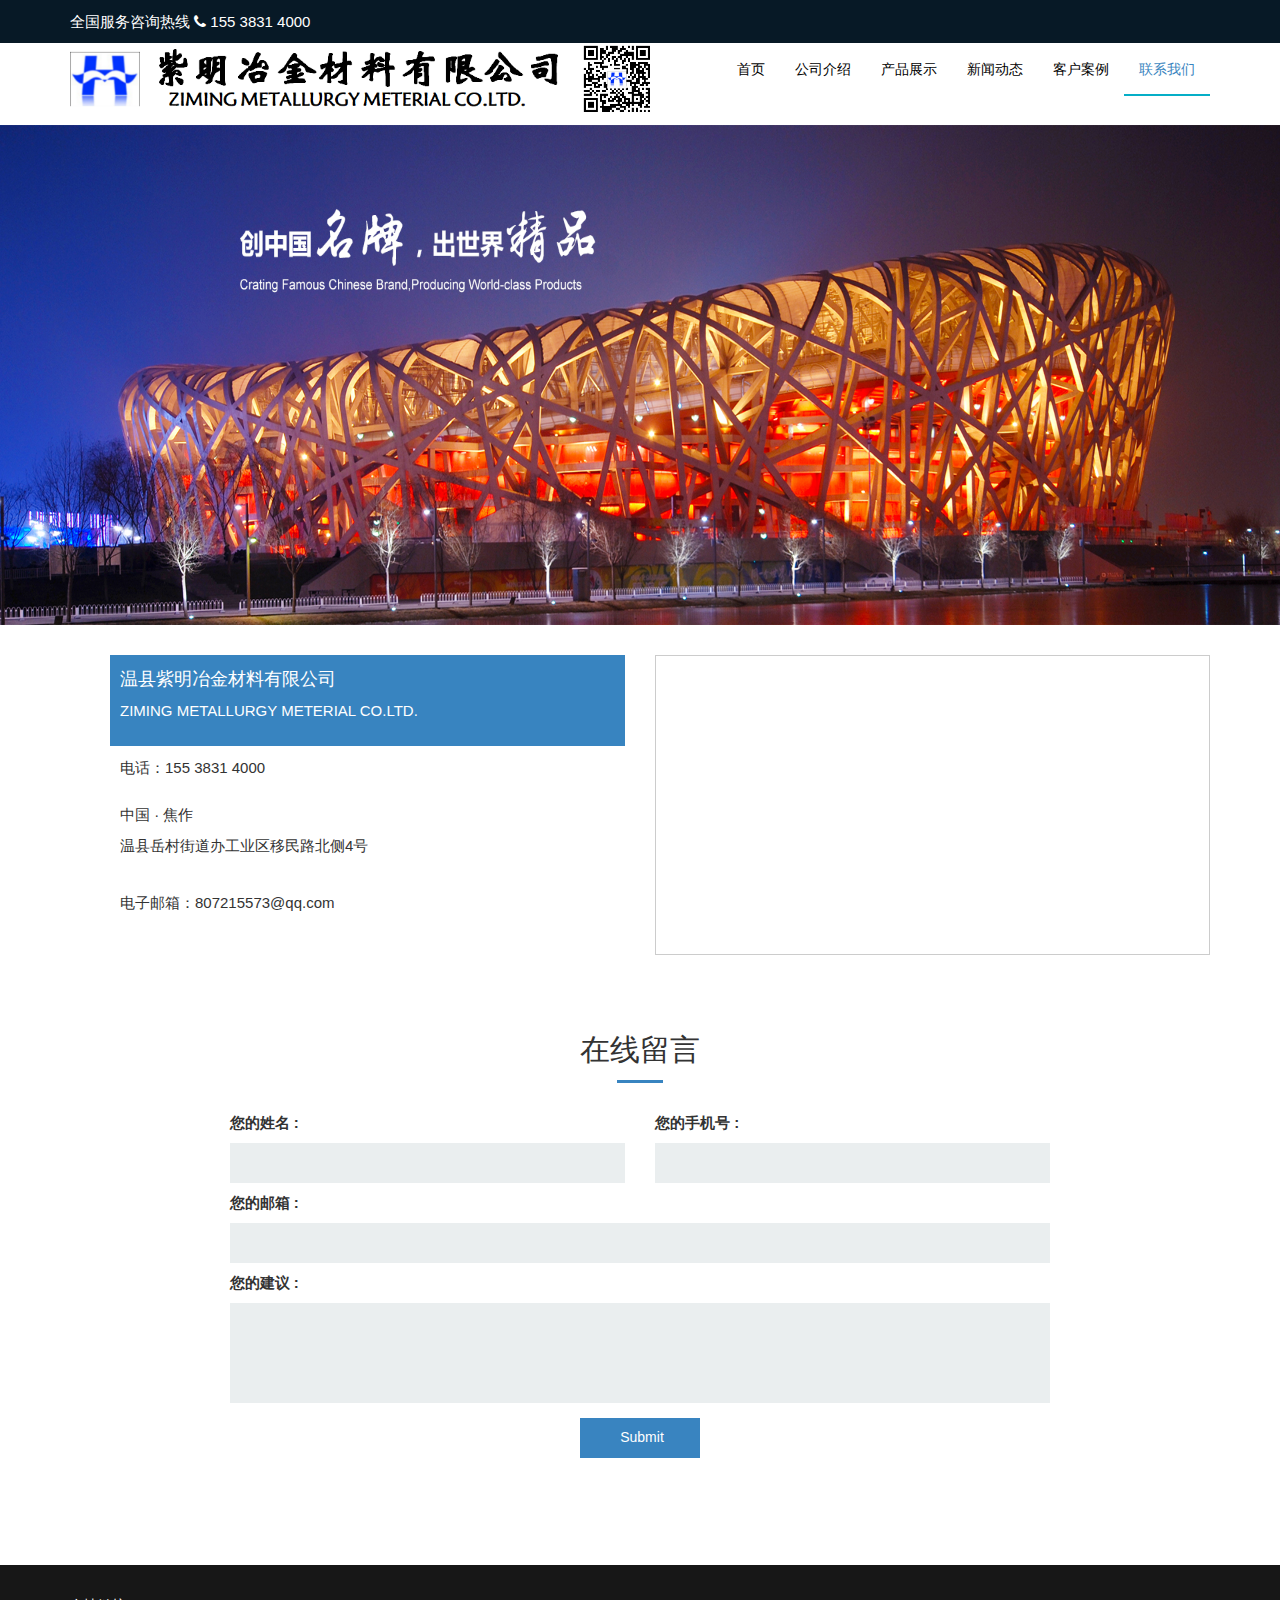
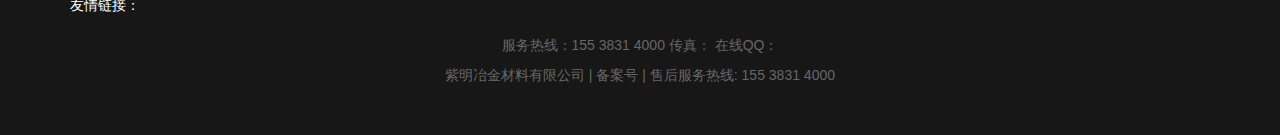
<file: about.html>
<!DOCTYPE html>
<html>
<head>
    <meta charset="UTF-8">
    <meta charset="utf-8">
    <title>紫明冶金-联系我们</title>
    <link rel="shortcut icon" href="img/home/zimingLogo.png" type="images/x-5b">
    <!--<title>Document</title> 关键字增加所搜性-->
    <meta name="description" content="紫明冶金材料有限公司生产:炼钢脱氧剂,AD粉,泡沫渣抑制剂,精炼渣,钢包改质剂,无缝钙线,化渣剂,铝渣球,铝钙球,复合脱氧剂等产品,咨询热线:18202740991">
    <!--移动端<meta name="keywords" content="">-->
    <meta name="keywords" content="炼钢脱氧剂,AD粉,铝灰球,泡沫渣抑制剂,精炼渣,钢包改质剂,无缝钙线,化渣剂,铝渣球,铝钙球,炼钢脱硫剂,无氟化渣剂,顶渣改质剂,缓释型脱氧剂,复合精炼渣,钢包精炼调渣剂,钙铝预熔渣,发泡助溶剂,金属铝粉,铝质脱氧剂,钢包渣改质剂,铝粒">
    <!--<meta name="keywords" content="">content="123"给网站关键字增加所搜性-->
    <meta name="viewport" content="width=device-width, initial-scale=1">
    <!--做移动端一定要加他.支持手机端的neta标签<meta name="viewport" content="width=device-width, initial-scale=1">-->
    <meta http-equiv="x-ua-compatible" content="ie=edge">
    <!--为了能更好的显示-->
    <!--这是为了让网站优先兼容最高版本的ie浏览器 -->
    <!-- CSS -->
    <!--bootstrap的css-->
    <link rel="stylesheet" href="plug/bootstrap-3.2.0-dist/css/bootstrap.min.css">
    <!--字体css-->
    <link rel="stylesheet" href="plug/Font-Awesome-4.7.0/css/font-awesome.min.css">
    <!--自己的css-->
    <link rel="stylesheet" href="css/main.css">
    <!--    百度地图-->
    <meta http-equiv="Content-Type" content="text/html; charset=gb2312"/>
    <meta name="keywords" content="百度地图,百度地图API，百度地图自定义工具，百度地图所见即所得工具"/>
    <meta name="description" content="百度地图API自定义地图，帮助用户在可视化操作下生成百度地图"/>
    <style type="text/css">
        html, body {
            margin: 0;
            padding: 0;
        }

        .iw_poi_title {
            color: #CC5522;
            font-size: 14px;
            font-weight: bold;
            overflow: hidden;
            padding-right: 13px;
            white-space: nowrap
        }

        .iw_poi_content {
            font: 12px arial, sans-serif;
            overflow: visible;
            padding-top: 4px;
            white-space: -moz-pre-wrap;
            word-wrap: break-word
        }
        .about li{
            padding-left: 10px;
        }
    </style>
    <script type="text/javascript" src="http://api.map.baidu.com/api?key=&v=1.1&services=true"></script>
</head>
<body>
<!--header头部-->
<header>
    <div class="header-top">
        <div class="container">
            <div class="row">
                <div class="col-md-6 col-xs-12 col-sm-6 ">
                    <p>全国服务咨询热线 <i class="fa fa-phone"> </i> 155 3831 4000</p>
                </div>
                <div class="col-md-6 col-xs-12 col-sm-6 text-right">
                </div>
            </div>
        </div>
    </div>
    <nav class="navbar" role="navigation">
        <div class="container">
            <!-- Brand and toggle get grouped for better mobile display -->
            <div class="navbar-header">
                <button type="button" class="navbar-toggle collapsed" data-toggle="collapse"
                        data-target="#bs-example-navbar-collapse-1">
                    <span class="sr-only">Toggle navigation</span>
                    <span class="icon-bar"></span>
                    <span class="icon-bar"></span>
                    <span class="icon-bar"></span>
                </button>
                <a class="logo" href="index.html">
                	<img class="logo" src="img/home/zimingLogo.png" alt="">
                    <img class="logo" src="img/home/logo.png" alt="">
                    <h1>紫明冶金</h1>
                </a>
                <a> <img class="logo" src="img/home/1578368708.png" alt=""></a>
            </div>

            <!-- Collect the nav links, forms, and other content for toggling -->
            <div class="collapse navbar-collapse" id="bs-example-navbar-collapse-1">
                <ul class="nav navbar-nav navbar-right">
                    <li><a href="index.html">首页</a></li>
                    <li><a href="profuile.html">公司介绍</a></li>
                    <li><a href="products.html">产品展示</a></li>
                    <li><a href="news.html">新闻动态</a></li>
                    <li><a href="join.html">客户案例</a></li>
                    <li><a class="active" href="about.html">联系我们</a></li>
                </ul>
            </div><!-- /.navbar-collapse -->
        </div><!-- /.container-fluid -->
    </nav>
</header>
<div class="fbwh banner_img">
    <img src="img/home/anli2.jpg" alt="">
</div>

<div class="container about">
    <div class="row">
        <div class="col-md-6">
            <ul>
                <li class="about_title">
                    <h4 style="text-align: left">温县紫明冶金材料有限公司</h4>
                    <p>ZIMING METALLURGY METERIAL CO.LTD.</p>
                </li>
                <li class="about_p">
                    <p>电话：155 3831 4000</p>
                </li>
                <li>
                    <p>中国 · 焦作</p>
                    <p>温县岳村街道办工业区移民路北侧4号</p>
                </li>
                <li class="about_p">
                    <p>电子邮箱：807215573@qq.com</p>
                </li>
            </ul>
        </div>
        <a href="" class="col-md-6">
            <div id="dituContent"></div>
        </a>
    </div>
</div>

<div class="about_form">
    <div class="container">
        <form action="">
            <h2>在线留言</h2>
            <div class="hrs"></div>
            <ul>
                <li class="row">
                    <div class="col-md-6 uname">
                        <span>您的姓名 : <b></b> </span>
                        <input type="text">
                    </div>
                    <div class="col-md-6 phone">
                        <span>您的手机号 : <b></b> </span>
                        <input type="text">
                    </div>
                </li>
                <li class="uemil">
                    <span>您的邮箱 : <b></b> </span>
                    <input type="text">
                </li>
                <li>
                    <span>您的建议 :</span>
                    <textarea  style="resize:none" rows="7" cols="30"></textarea>
                </li>
                <li>
                    <p><input class="about_form_submit" type="submit"></p>
                </li>
            </ul>
        </form>
    </div>
</div>
<footer>
    <!--footer-->
    <div class="footer-top link">
        <!--友情链接-->
        <div class="container">
            友情链接：
           <!-- <a href="http://www.jomoo.com.cn/">马克森英文网</a>
            <a href="http://www.jieju.cn/">智能家居</a>
            <a href="http://www.chinaweiyu.com/">中华橱柜网</a>
            <a href="http://www.wyw.cn/">中厨网</a>
            <a href="http://www.wyw.cn/">优信二手车</a>
            <a href="http://www.wyw.cn/">落阳地产</a>
            <a href="http://www.hegii.com/">汽车之家</a>
            <a href="https://shop68294732.taobao.com/?spm=a230r.7195193.1997079397.204.cYt8e7">马克森天猫商城</a>-->
        </div>
    </div>
    <!--备案号-->
    <div class="footer-button">
        <div class="container">
            <p>服务热线：155 3831 4000 传真： 在线QQ：</p>
            <p> 紫明冶金材料有限公司 | 备案号 | 售后服务热线: 155 3831 4000</p>
            <!--百度分享-->
            <!--<div class="bdsharebuttonbox">
                <a href="#" class="bds_more" data-cmd="more"></a>
                <a href="#" class="bds_qzone" data-cmd="qzone" title="分享到QQ空间"></a>
                <a href="#" class="bds_tsina" data-cmd="tsina" title="分享到新浪微博"></a><a
                    href="#" class="bds_tqq" data-cmd="tqq" title="分享到腾讯微博"></a>
                <a href="#" class="bds_renren" data-cmd="renren" title="分享到人人网"></a>
                <a href="#" class="bds_weixin" data-cmd="weixin" title="分享到微信"></a>
            </div>-->
        </div>
    </div>
</footer>
<!--回到顶部-->
<!--在线客服-->
<!--qq聊天代码部分begin-->
<!--<div class="izl-rmenu">
    <a class="consult" target="_blank">
        <div class="phone" style="display:none;">0592-1234567</div>
    </a>
    <a class="cart">
        <div class="pic"></div>
    </a>
    <a href="javascript:void(0)" class="btn_top" style="display: block;"></a>
</div>
<a target="_blank" href="http://wpa.qq.com/msgrd?v=3&uin=123456&site=qq&menu=yes" id="udesk-feedback-tab"
   class="udesk-feedback-tab-left" style="display: block; background-color: black;"></a>-->
<!--qq聊天代码部分end-->


<!-- jQuery文件。务必在bootstrap.min.js 之前引入 -->
<script src="js/jquery-1.11.1.js"></script>
<script src="js/jquery-1.8.3.min.js"></script>
<!-- 最新的 Bootstrap 核心 JavaScript 文件 -->
<script src="plug/bootstrap-3.2.0-dist/js/bootstrap.min.js"></script>
<!--自己写的js-->
<script src="js/main.min.js"></script>
<script type="text/javascript">
    //创建和初始化地图函数：
    function initMap() {
        createMap();//创建地图
        setMapEvent();//设置地图事件
        addMapControl();//向地图添加控件
    }

    //创建地图函数：
    function createMap() {
        var map = new BMap.Map("dituContent");//在百度地图容器中创建一个地图
        var point = new BMap.Point(113.05334, 34.88288);//定义一个中心点坐标
        map.centerAndZoom(point, 16);//设定地图的中心点和坐标并将地图显示在地图容器中
        window.map = map;//将map变量存储在全局
    }

    //地图事件设置函数：
    function setMapEvent() {
        map.enableDragging();//启用地图拖拽事件，默认启用(可不写)
        map.enableScrollWheelZoom();//启用地图滚轮放大缩小
        map.enableDoubleClickZoom();//启用鼠标双击放大，默认启用(可不写)
        map.enableKeyboard();//启用键盘上下左右键移动地图
    }

    //地图控件添加函数：
    function addMapControl() {
        //向地图中添加缩放控件
        var ctrl_nav = new BMap.NavigationControl({anchor: BMAP_ANCHOR_TOP_LEFT, type: BMAP_NAVIGATION_CONTROL_LARGE});
        map.addControl(ctrl_nav);
        //向地图中添加缩略图控件
        var ctrl_ove = new BMap.OverviewMapControl({anchor: BMAP_ANCHOR_BOTTOM_RIGHT, isOpen: 1});
        map.addControl(ctrl_ove);
        //向地图中添加比例尺控件
        var ctrl_sca = new BMap.ScaleControl({anchor: BMAP_ANCHOR_BOTTOM_LEFT});
        map.addControl(ctrl_sca);
    }
    initMap();//创建和初始化地图
</script>
<script>
    //   <!--验证用户名-->
    var uname=document.querySelector('.uname>input');
    var namePtxt=document.querySelector('.uname>span>b');
    uname.onfocus=function(){//获取焦点时
        namePtxt.innerHTML="请输入您的姓名";
        namePtxt.style.color='red';
    };
    //失去焦点 函数
    function unameBlur(){
        var reg=/^[\u4e00-\u9fa5]{2,18}$/;//\u4e00-\u9fa5 （汉字）  _(拼接)
        if(reg.test(uname.value)){
            namePtxt.innerHTML="对了";
            namePtxt.style.color='#6cbe1f';
            uname.style.border='solid 1px #6cbe1f';
            return  true;//验证通过返回 一个true  给最后点击提交时做准备  最后都返回true（通过）才通过
        }else{
            namePtxt.innerHTML="格式错误";
            namePtxt.style.color='red';
            return false;//验证不通过返回 一个false  给最后点击提交时做准备
        }
    }
    uname.onblur=function(){//失去焦点时执行函数 键盘松开
        unameBlur()
    };
    //    验证邮箱
    var uemil=document.querySelector('.uemil>input');
    var uemilPtxt=document.querySelector('.uemil>span>b');
    uemil.onfocus=function (){//获取焦点时
        uemilPtxt.innerHTML='请输入电子邮箱';
        uemilPtxt.style.color='red';
    };
    //    失去焦点 函数
    function uemilBlur(){
        var reg=/^[0-9a-zA-Z]+@[0-9a-zA-Z]{2,4}\.(com||cn)$/;
        if(reg.test(uemil.value)){
            uemilPtxt.innerHTML="可以";
            uemilPtxt.style.color='#6cbe1f';
            uemil.style.border='solid 1px #6cbe1f';
            return  true;//验证通过返回 一个true  给最后点击提交时做准备  最后都返回true（通过）才通过
        }else {
            uemilPtxt.innerHTML="请输入正确的电子邮箱格式";
            uemilPtxt.style.color='red';
            return false;//验证不通过返回 一个false  给最后点击提交时做准备
        }
    }
    uemil.onblur=function(){//失去焦点 时
        uemilBlur();//调用
    };

    //验证手机号
    var phone=document.querySelector('.phone>input');
    var phonePtxt=document.querySelector('.phone>span>b');
    phone.onfocus=function(){
        phonePtxt.innerHTML='请输入手机号码';
        phonePtxt.style.color='red';
    };
    function phoneBlur(){
        var reg=/^1[3578][0-9]{9}$/;
        if (reg.test(phone.value)){
            phonePtxt.innerHTML="可以";
            phonePtxt.style.color='#6cbe1f';
            phone.style.border='solid 1px #6cbe1f';
            return  true;//验证通过返回 一个true  给最后点击提交时做准备  最后都返回true（通过）才通过
        }else{
            phonePtxt.innerHTML="请输入正确的手机号码";
            phonePtxt.style.color='red';
            return false;//验证不通过返回 一个false  给最后点击提交时做准备
        }
    }
    phone.onblur=function(){
        phoneBlur();
    };

    var submit=document.querySelector('.about_form_submit');

    submit.onclick=function(){
        if(!unameBlur()||!phoneBlur()||!uemilBlur()){
            alert('请确认信息是否完好');
            return false;
        }else{
            alert('提交成功');
            location.href='index.html';
        }
    };


</script>
</body>
</html>
</file>
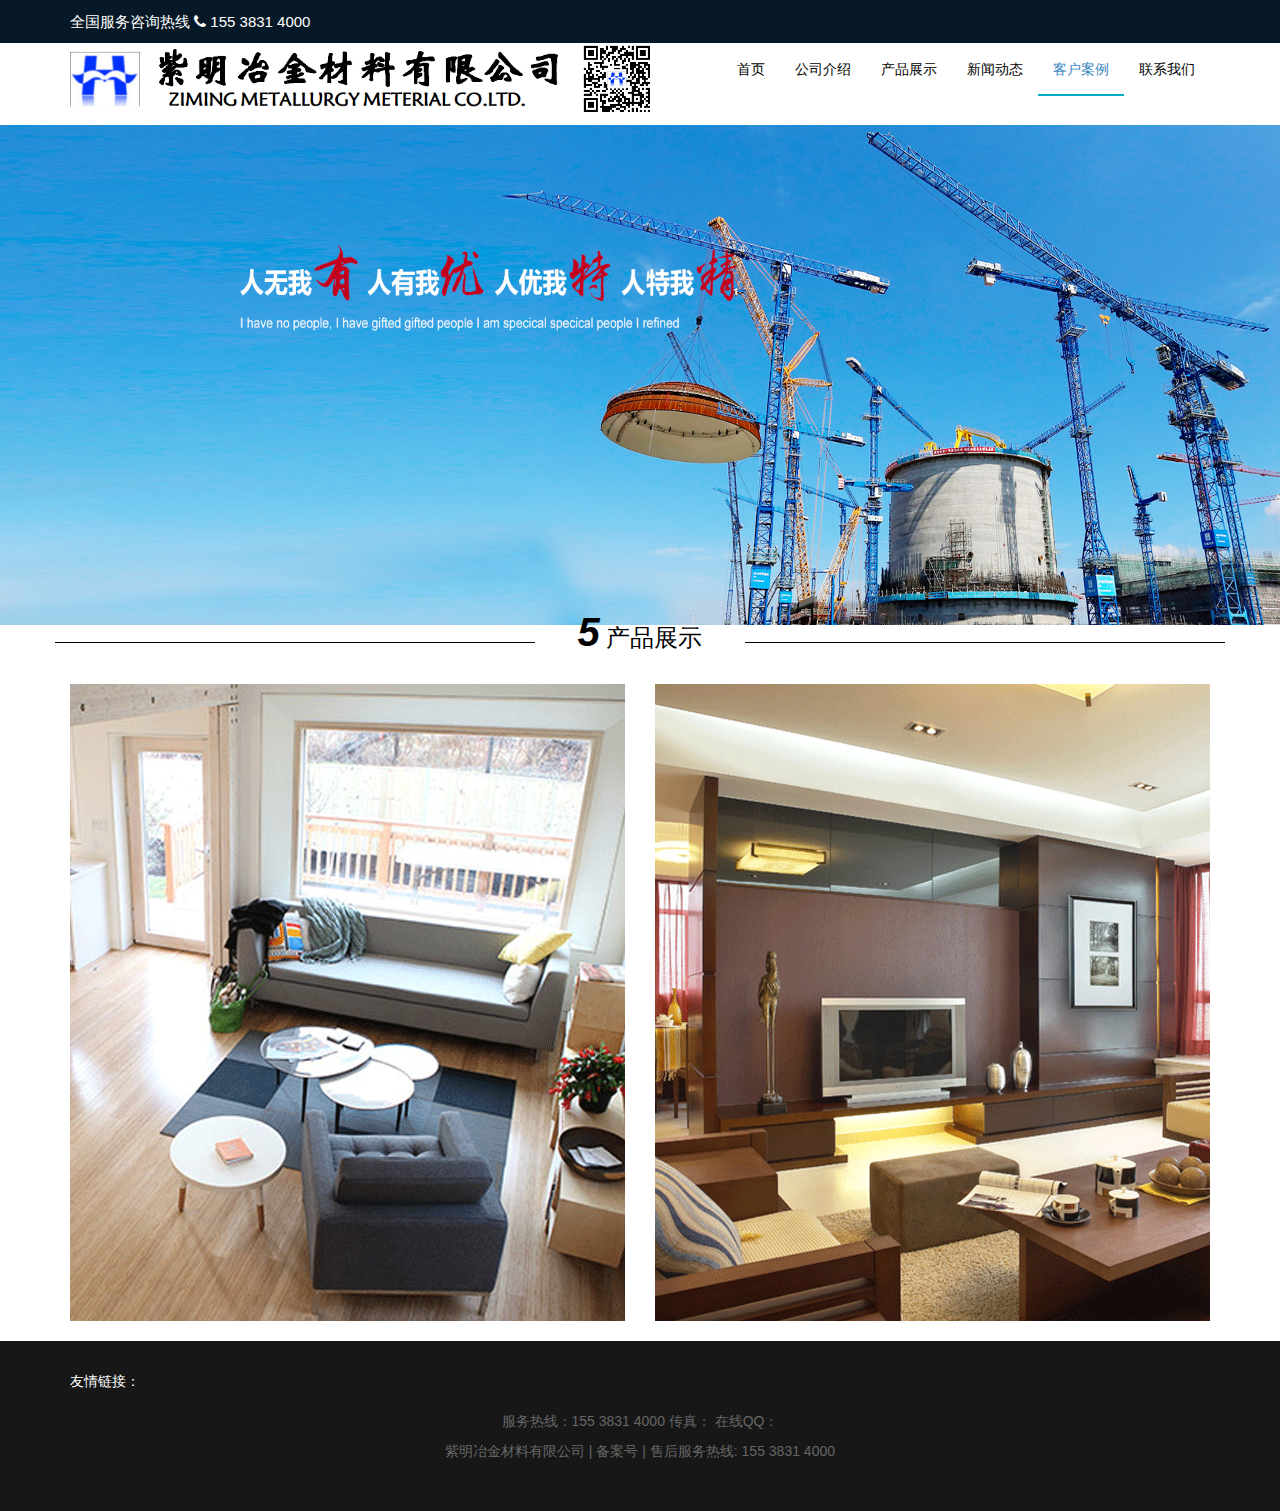
<file: join.html>
<!DOCTYPE html>
<html lang="en">
<head>
    <meta charset="utf-8">
    <title>紫明冶金-客户案例</title>
    <link rel="shortcut icon" href="img/home/zimingLogo.png" type="images/x-5b">
    <!--<title>Document</title> 关键字增加所搜性-->
    <meta name="description" content="紫明冶金材料有限公司生产:炼钢脱氧剂,AD粉,泡沫渣抑制剂,精炼渣,钢包改质剂,无缝钙线,化渣剂,铝渣球,铝钙球,复合脱氧剂等产品,咨询热线:18202740991">
    <!--移动端<meta name="keywords" content="">-->
    <meta name="keywords" content="炼钢脱氧剂,AD粉,铝灰球,泡沫渣抑制剂,精炼渣,钢包改质剂,无缝钙线,化渣剂,铝渣球,铝钙球,炼钢脱硫剂,无氟化渣剂,顶渣改质剂,缓释型脱氧剂,复合精炼渣,钢包精炼调渣剂,钙铝预熔渣,发泡助溶剂,金属铝粉,铝质脱氧剂,钢包渣改质剂,铝粒">
    <!--<meta name="keywords" content="">content="123"给网站关键字增加所搜性-->
    <meta name="viewport" content="width=device-width, initial-scale=1">
    <!--做移动端一定要加他.支持手机端的neta标签<meta name="viewport" content="width=device-width, initial-scale=1">-->
    <meta http-equiv="x-ua-compatible" content="ie=edge">
    <!--为了能更好的显示-->
    <!--这是为了让网站优先兼容最高版本的ie浏览器 -->
    <!-- CSS -->
    <!--bootstrap的css-->
    <link rel="stylesheet" href="plug/bootstrap-3.2.0-dist/css/bootstrap.min.css">
    <!--字体css-->
    <link rel="stylesheet" href="plug/Font-Awesome-4.7.0/css/font-awesome.min.css">
    <!--自己的css-->
    <link rel="stylesheet" href="css/main.css">
</head>
<body>
<!--header头部-->
<header>
    <div class="header-top">
        <div class="container">
            <div class="row">
                <div class="col-md-6 col-xs-12 col-sm-6 ">
                    <p>全国服务咨询热线 <i class="fa fa-phone"> </i> 155 3831 4000</p>
                </div>
                <div class="col-md-6 col-xs-12 col-sm-6 text-right">
                </div>
            </div>
        </div>
    </div>
    <nav class="navbar" role="navigation">
        <div class="container">
            <!-- Brand and toggle get grouped for better mobile display -->
            <div class="navbar-header">
                <button type="button" class="navbar-toggle collapsed" data-toggle="collapse"
                        data-target="#bs-example-navbar-collapse-1">
                    <span class="sr-only">Toggle navigation</span>
                    <span class="icon-bar"></span>
                    <span class="icon-bar"></span>
                    <span class="icon-bar"></span>
                </button>
                <a class="logo" href="index.html">
                	<img class="logo" src="img/home/zimingLogo.png" alt="">
                    <img class="logo" src="img/home/logo.png" alt="">
                    <h1>紫明冶金</h1>
                </a>
                <a> <img class="logo" src="img/home/1578368708.png" alt=""></a>
            </div>

            <!-- Collect the nav links, forms, and other content for toggling -->
            <div class="collapse navbar-collapse" id="bs-example-navbar-collapse-1">
                <ul class="nav navbar-nav navbar-right">
                    <li><a href="index.html">首页</a></li>
                    <li><a href="profuile.html">公司介绍</a></li>
                    <li><a href="products.html">产品展示</a></li>
                    <li><a href="news.html">新闻动态</a></li>
                    <li><a class="active" href="join.html">客户案例</a></li>
                    <li><a href="about.html">联系我们</a></li>
                </ul>
            </div><!-- /.navbar-collapse -->
        </div><!-- /.container-fluid -->
    </nav>
</header>
<div class="joinyemian">
    <div class="join-banner">
        <div class="banner_img">
            <img src="img/home/anli1.jpg" alt=""></div>
        <ul class="join_sul">
            <!--<li><a href="#shichang">市场<br>分析</a></li>
            <li><a href="#qiye">企业<br>介绍</a></li>
            <li><a href="#zhaoq">招商<br>优势</a></li>
            <li><a href="#jiamen">加盟<br>条件</a></li>
            <li><a href="#chanqin">产品<br>展示</a></li>
            <li><a href="#jiaru">加入<br>我们</a></li>-->

        </ul>
    </div>
    <div class="container">
        <div class="row">
        </div>

        <div class="row">
        </div>

        <div class="row">
        </div>

        <div class="row" style="margin-bottom: 20px;">

            <a href="" name="chanqin"></a>
            <h3><i>5</i> 产品展示</h3>
            <div class="col-md-6">
                <img src="img/join/main-5lr_27.gif" alt="">
            </div>
            <div class="col-md-6">
                <img src="img/join/main-5rig_29.gif" alt="">
            </div>
        </div>
        <!--<div class="row" style="display:none;">
            <a href="" name="jiaru"></a>
            <h3><i>6</i>加入我们 </h3>
            <div class="col-md-12">
                <form action="#" method="post">
                    <fieldset>
                        <P>
                            <label>姓名：</label>
                            <input class="input-txt1" type="text" id="name" onkeyup="checkName()"/>
                            <span class="nameSpan">
                                请填写你的真实姓名
                                <strong style="color: #990001;">(必填)</strong>
                            </span>
                        </P>
                        <P><label>手机号：</label><input class="input-txt1" type="text" id="phoneNum"
                                                     onkeyup="checksj()"/><span
                                class="nameSpan">请填写常用的手机号，方便我们第一时间与你取得联系<strong style="color: #990001;">(必填)
                        </strong></span></P>
                        <P><label>邮箱：</label><input class="input-txt1" type="text" id="email" onkeyup="checkem()"/><span
                                class="nameSpan">填写你的电子邮箱地址</span>
                        </P>
                        <P><label>地址：</label><input class="input-txt1" type="password" id="pwd1"
                                                    onblur="checkPwd()"/><span
                                class="nameSpan"></span></P>
                        <P class="join-jine"><label>投资金额：</label><input class="join-jine-inp10" type="radio"
                                                                        name="sex"/>5-10万<input type="radio"
                                                                                                name="sex"/>10-30万<input
                                type="radio" name="sex"/>30-50万<input type="radio" name="sex"/>50万以上</P>
                        <P><label>留言内容：</label>
                            <input type="text" class="join-inp-txt">
                        </P>
                        <p class="text-center"><a href=""> 提交申请</a></p>
                    </fieldset>
                </form>
            </div>
        </div>-->
    </div>
<!--
    <a href="" name="jiaru"></a>
    <h3><i>6</i>加入我们 </h3>
        <div class="about_form">
            <div class="container">
                <form action="">
                    <h2 style="font-size:20px;">我要加盟</h2>
                    <div class="hrs"></div>
                    <ul>
                        <li class="row">
                            <div class="col-md-6 uname">
                                <span>您的姓名 : <b></b> </span>
                                <input type="text">
                            </div>
                            <div class="col-md-6 phone">
                                <span>您的手机号 : <b></b> </span>
                                <input type="text">
                            </div>
                        </li>
                        <li class="uemil">
                            <span>您的邮箱 : <b></b> </span>
                            <input type="text">
                        </li>
                        <li>
                            <span>您的条件 :</span>
                            <textarea  style="resize:none" rows="7" cols="30"></textarea>
                        </li>
                        <li>
                            <p><input class="about_form_submit" type="submit"></p>
                        </li>
                    </ul>
                </form>
            </div>
        </div>-->

</div>

<footer style="margin-top: 0;">
    <!--footer-->
    <div class="footer-top link">
        <!--友情链接-->
        <div class="container">
            友情链接：
           <!-- <a href="http://www.jomoo.com.cn/">马克森英文网</a>
            <a href="http://www.jieju.cn/">智能家居</a>
            <a href="http://www.chinaweiyu.com/">中华橱柜网</a>
            <a href="http://www.wyw.cn/">中厨网</a>
            <a href="http://www.wyw.cn/">优信二手车</a>
            <a href="http://www.wyw.cn/">落阳地产</a>
            <a href="http://www.hegii.com/">汽车之家</a>
            <a href="https://shop68294732.taobao.com/?spm=a230r.7195193.1997079397.204.cYt8e7">马克森天猫商城</a>-->
        </div>
    </div>
    <!--备案号-->
    <div class="footer-button">
        <div class="container">
            <p>服务热线：155 3831 4000 传真： 在线QQ：</p>
            <p> 紫明冶金材料有限公司 | 备案号 | 售后服务热线: 155 3831 4000</p>
            <!--百度分享-->
            <!--<div class="bdsharebuttonbox">
                <a href="#" class="bds_more" data-cmd="more"></a>
                <a href="#" class="bds_qzone" data-cmd="qzone" title="分享到QQ空间"></a>
                <a href="#" class="bds_tsina" data-cmd="tsina" title="分享到新浪微博"></a><a
                    href="#" class="bds_tqq" data-cmd="tqq" title="分享到腾讯微博"></a>
                <a href="#" class="bds_renren" data-cmd="renren" title="分享到人人网"></a>
                <a href="#" class="bds_weixin" data-cmd="weixin" title="分享到微信"></a>
            </div>-->
        </div>
    </div>
</footer>
<!--回到顶部-->
<!--在线客服-->
<!--qq聊天代码部分begin-->
<!--<div class="izl-rmenu">
    <a class="consult" target="_blank">
        <div class="phone" style="display:none;">0592-1234567</div>
    </a>
    <a class="cart">
        <div class="pic"></div>
    </a>
    <a href="javascript:void(0)" class="btn_top" style="display: block;"></a>
</div>
<a target="_blank" href="http://wpa.qq.com/msgrd?v=3&uin=123456&site=qq&menu=yes" id="udesk-feedback-tab"
   class="udesk-feedback-tab-left" style="display: block; background-color: black;"></a>-->
<!--qq聊天代码部分end-->


<!-- jQuery文件。务必在bootstrap.min.js 之前引入 -->
<script src="js/jquery-1.11.1.js"></script>
<script src="js/jquery-1.8.3.min.js"></script>
<!-- 最新的 Bootstrap 核心 JavaScript 文件 -->
<script src="plug/bootstrap-3.2.0-dist/js/bootstrap.min.js"></script>
<!--自己写的js-->
<script src="js/main.min.js"></script>
<script>
    //   <!--验证用户名-->
    var uname=document.querySelector('.uname>input');
    var namePtxt=document.querySelector('.uname>span>b');
    uname.onfocus=function(){//获取焦点时
        namePtxt.innerHTML="请输入您的姓名";
        namePtxt.style.color='red';
    };
    //失去焦点 函数
    function unameBlur(){
        var reg=/^[\u4e00-\u9fa5]{2,18}$/;//\u4e00-\u9fa5 （汉字）  _(拼接)
        if(reg.test(uname.value)){
            namePtxt.innerHTML="对了";
            namePtxt.style.color='#6cbe1f';
            uname.style.border='solid 1px #6cbe1f';
            return  true;//验证通过返回 一个true  给最后点击提交时做准备  最后都返回true（通过）才通过
        }else{
            namePtxt.innerHTML="格式错误";
            namePtxt.style.color='red';
            return false;//验证不通过返回 一个false  给最后点击提交时做准备
        }
    }
    uname.onblur=function(){//失去焦点时执行函数 键盘松开
        unameBlur()
    };
    //    验证邮箱
    var uemil=document.querySelector('.uemil>input');
    var uemilPtxt=document.querySelector('.uemil>span>b');
    uemil.onfocus=function (){//获取焦点时
        uemilPtxt.innerHTML='请输入电子邮箱';
        uemilPtxt.style.color='red';
    };
    //    失去焦点 函数
    function uemilBlur(){
        var reg=/^[0-9a-zA-Z]+@[0-9a-zA-Z]{2,4}\.(com||cn)$/;
        if(reg.test(uemil.value)){
            uemilPtxt.innerHTML="可以";
            uemilPtxt.style.color='#6cbe1f';
            uemil.style.border='solid 1px #6cbe1f';
            return  true;//验证通过返回 一个true  给最后点击提交时做准备  最后都返回true（通过）才通过
        }else {
            uemilPtxt.innerHTML="请输入正确的电子邮箱格式";
            uemilPtxt.style.color='red';
            return false;//验证不通过返回 一个false  给最后点击提交时做准备
        }
    }
    uemil.onblur=function(){//失去焦点 时
        uemilBlur();//调用
    };

    //验证手机号
    var phone=document.querySelector('.phone>input');
    var phonePtxt=document.querySelector('.phone>span>b');
    phone.onfocus=function(){
        phonePtxt.innerHTML='请输入手机号码';
        phonePtxt.style.color='red';
    };
    function phoneBlur(){
        var reg=/^1[3578][0-9]{9}$/;
        if (reg.test(phone.value)){
            phonePtxt.innerHTML="可以";
            phonePtxt.style.color='#6cbe1f';
            phone.style.border='solid 1px #6cbe1f';
            return  true;//验证通过返回 一个true  给最后点击提交时做准备  最后都返回true（通过）才通过
        }else{
            phonePtxt.innerHTML="请输入正确的手机号码";
            phonePtxt.style.color='red';
            return false;//验证不通过返回 一个false  给最后点击提交时做准备
        }
    }
    phone.onblur=function(){
        phoneBlur();
    };

    var submit=document.querySelector('.about_form_submit');

    submit.onclick=function(){
        if(!unameBlur()||!phoneBlur()||!uemilBlur()){
            alert('请确认信息是否完好');
            return false;
        }else{
            alert('提交成功');
            location.href='index.html';
        }
    };


</script>
</body>
</html>
</file>
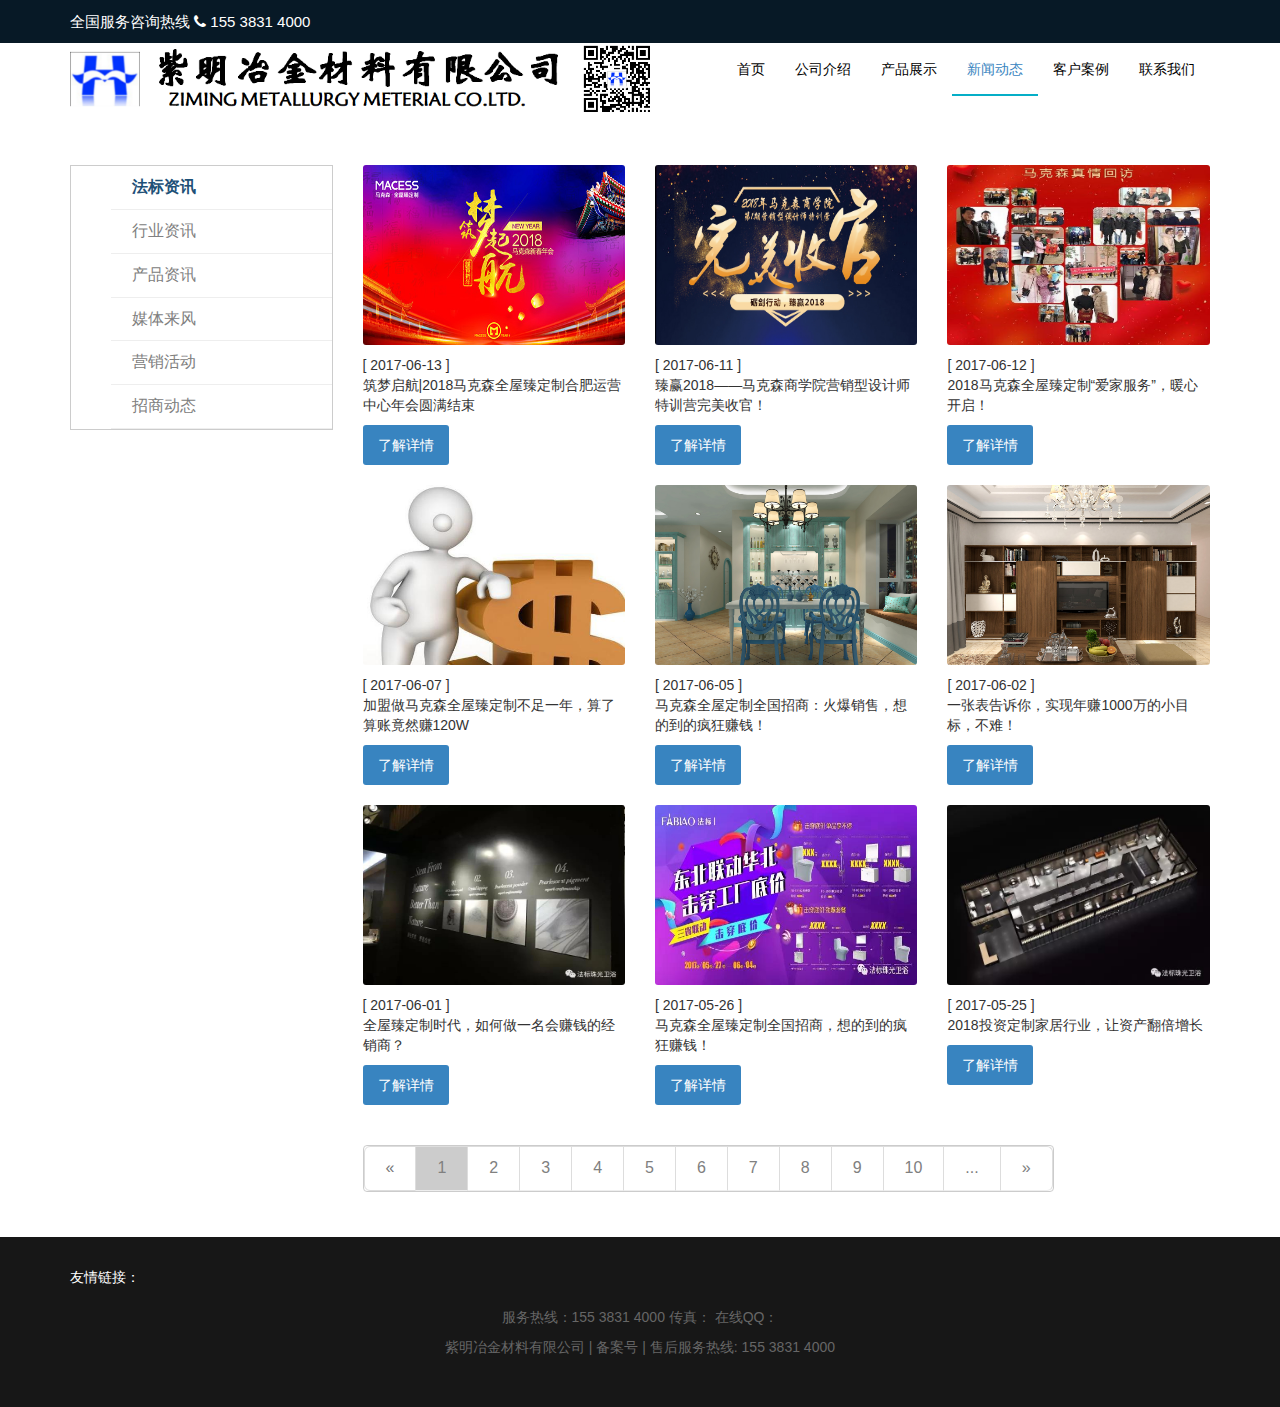
<file: news.html>
<!DOCTYPE html>
<html>
<head>
    <meta charset="UTF-8">
    <meta charset="utf-8">
     <title>紫明冶金-新闻资讯</title>
    <link rel="shortcut icon" href="img/home/zimingLogo.png" type="images/x-5b">
    <!--<title>Document</title> 关键字增加所搜性-->
    <meta name="description" content="紫明冶金材料有限公司生产:炼钢脱氧剂,AD粉,泡沫渣抑制剂,精炼渣,钢包改质剂,无缝钙线,化渣剂,铝渣球,铝钙球,复合脱氧剂等产品,咨询热线:18202740991">
    <!--移动端<meta name="keywords" content="">-->
    <meta name="keywords" content="炼钢脱氧剂,AD粉,铝灰球,泡沫渣抑制剂,精炼渣,钢包改质剂,无缝钙线,化渣剂,铝渣球,铝钙球,炼钢脱硫剂,无氟化渣剂,顶渣改质剂,缓释型脱氧剂,复合精炼渣,钢包精炼调渣剂,钙铝预熔渣,发泡助溶剂,金属铝粉,铝质脱氧剂,钢包渣改质剂,铝粒">
    <!--<meta name="keywords" content="">content="123"给网站关键字增加所搜性-->
    <meta name="viewport" content="width=device-width, initial-scale=1">
    <!--做移动端一定要加他.支持手机端的neta标签<meta name="viewport" content="width=device-width, initial-scale=1">-->
    <meta http-equiv="x-ua-compatible" content="ie=edge">
    <!--为了能更好的显示-->
    <!--这是为了让网站优先兼容最高版本的ie浏览器 -->
    <!-- CSS -->
    <!--bootstrap的css-->
    <link rel="stylesheet" href="plug/bootstrap-3.2.0-dist/css/bootstrap.min.css">
    <!--字体css-->
    <link rel="stylesheet" href="plug/Font-Awesome-4.7.0/css/font-awesome.min.css">
    <!--自己的css-->
    <link rel="stylesheet" href="css/main.css">
</head>
<body>
<!--header头部-->
<header>
    <div class="header-top">
       <div class="container">
            <div class="row">
                <div class="col-md-6 col-xs-12 col-sm-6 ">
                    <p>全国服务咨询热线 <i class="fa fa-phone"> </i> 155 3831 4000</p>
                </div>
                <div class="col-md-6 col-xs-12 col-sm-6 text-right">
                </div>
            </div>
        </div>
    </div>
    <nav class="navbar" role="navigation">
        <div class="container">
            <!-- Brand and toggle get grouped for better mobile display -->
            <div class="navbar-header">
                <button type="button" class="navbar-toggle collapsed" data-toggle="collapse"
                        data-target="#bs-example-navbar-collapse-1">
                    <span class="sr-only">Toggle navigation</span>
                    <span class="icon-bar"></span>
                    <span class="icon-bar"></span>
                    <span class="icon-bar"></span>
                </button>
                <a class="logo" href="index.html">
                	<img class="logo" src="img/home/zimingLogo.png" alt="">
                    <img class="logo" src="img/home/logo.png" alt="">
                    <h1>紫明冶金</h1>
                </a>
                <a> <img class="logo" src="img/home/1578368708.png" alt=""></a>
            </div>
            <!-- Collect the nav links, forms, and other content for toggling -->
            <div class="collapse navbar-collapse" id="bs-example-navbar-collapse-1">
                 <ul class="nav navbar-nav navbar-right">
                    <li><a href="index.html">首页</a></li>
                    <li><a href="profuile.html">公司介绍</a></li>
                    <li><a href="products.html">产品展示</a></li>
                    <li><a class="active" href="news.html">新闻动态</a></li>
                    <li><a href="join.html">客户案例</a></li>
                    <li><a href="about.html">联系我们</a></li>
                </ul>
            </div><!-- /.navbar-collapse -->
        </div><!-- /.container-fluid -->
    </nav>
</header>
<div class="newsye">
    <div class="container">
        <div class="row">
            <div class="col-md-3">
                <ul>
                    <li><a href="" style="color: #1e5077;font-weight: bold;">法标资讯</a></li>
                    <li><a href="news_2.html">行业资讯</a></li>
                    <li><a href="">产品资讯</a></li>
                    <li><a href="">媒体来风</a></li>
                    <li><a href="">营销活动</a></li>
                    <li><a href="">招商动态</a></li>

                </ul>
            </div>
            <div class="col-md-9 news-col9">
                <div class="row">
                    <div class="col-md-4 col-sm-6">
                        <a href="">
                            <img src="img/news/news-1.jpg" alt="">
                        </a>
                        <span>[ 2017-06-13 ]</span>
                        <p>筑梦启航|2018马克森全屋臻定制合肥运营中心年会圆满结束</p>
                        <p><a href="">了解详情</a></p>
                    </div>
                    <div class="col-md-4 col-sm-6">
                        <a href="">
                            <img src="img/news/news-2.jpg" alt="">
                        </a>
                        <span>[ 2017-06-11 ]</span>
                        <p>臻赢2018——马克森商学院营销型设计师特训营完美收官！</p>
                        <p><a href="">了解详情</a></p>
                    </div>
                    <div class="col-md-4 col-sm-6">
                        <a href="">
                            <img src="img/news/news-3.jpg" alt="">
                        </a>
                        <span>[ 2017-06-12 ]</span>
                        <p>2018马克森全屋臻定制“爱家服务”，暖心开启！</p>
                        <p><a href="">了解详情</a></p>
                    </div>
                    <div class="col-md-4 col-sm-6">
                        <a href="">
                            <img src="img/news/news-4.jpg" alt="">
                        </a>
                        <span>[ 2017-06-07 ]</span>
                        <p>加盟做马克森全屋臻定制不足一年，算了算账竟然赚120W</p>
                        <p><a href="">了解详情</a></p>
                    </div>
                    <div class="col-md-4 col-sm-6">
                        <a href="">
                            <img src="img/news/news-5.jpg" alt="">
                        </a>
                        <span>[ 2017-06-05 ]</span>
                        <p>马克森全屋定制全国招商：火爆销售，想的到的疯狂赚钱！</p>
                        <p><a href="">了解详情</a></p>
                    </div>
                    <div class="col-md-4 col-sm-6">
                        <a href="">
                            <img src="img/news/news-6.jpg" alt="">
                        </a>
                        <span>[ 2017-06-02 ]</span>
                        <p>一张表告诉你，实现年赚1000万的小目标，不难！</p>
                        <p><a href="">了解详情</a></p>
                    </div>
                    <div class="col-md-4 col-sm-6">
                        <a href="">
                            <img src="img/news/news-7.jpg" alt="">
                        </a>
                        <span>[ 2017-06-01 ]</span>
                        <p>全屋臻定制时代，如何做一名会赚钱的经销商？</p>
                        <p><a href="">了解详情</a></p>
                    </div>
                    <div class="col-md-4 col-sm-6">
                        <a href="">
                            <img src="img/news/news-8.jpg" alt="">
                        </a>
                        <span>[ 2017-05-26 ]</span>
                        <p>马克森全屋臻定制全国招商，想的到的疯狂赚钱！</p>
                        <p><a href="">了解详情</a></p>
                    </div>
                    <div class="col-md-4 col-sm-6">
                        <a href="">
                            <img src="img/news/news-9.jpg" alt="">
                        </a>
                        <span>[ 2017-05-25 ]</span>
                        <p>2018投资定制家居行业，让资产翻倍增长</p>
                        <p><a href="">了解详情</a></p>
                    </div>

                </div>
                <nav aria-label="Page navigation">
                    <ul class="pagination pagination-lg">
                        <li  class="disabled">
                            <a href="#" aria-label="Previous">
                                <span aria-hidden="true">&laquo;</span>
                            </a>
                        </li>
                        <li><a href="news.html" style="background:#ccc;">1</a></li>
                        <li><a href="">2</a></li>
                        <li><a href="#">3</a></li>
                        <li><a href="#">4</a></li>
                        <li><a href="#">5</a></li>
                        <li><a href="#">6</a></li>
                        <li class="dinone"><a href="#">7</a></li>
                        <li class="dinone"><a href="#">8</a></li>
                        <li class="dinone"><a href="#">9</a></li>
                        <li class="dinone"><a href="#">10</a></li>
                        <li><a href="#">...</a></li>
                        <li>
                            <a href="#" aria-label="Next">
                                <span aria-hidden="true">&raquo;</span>
                            </a>
                        </li>
                    </ul>
                </nav>
            </div>
        </div>

    </div>
</div>



<footer>
    <!--footer-->
    <div class="footer-top link">
        <!--友情链接-->
        <div class="container">
            友情链接：
           <!-- <a href="http://www.jomoo.com.cn/">马克森英文网</a>
            <a href="http://www.jieju.cn/">智能家居</a>
            <a href="http://www.chinaweiyu.com/">中华橱柜网</a>
            <a href="http://www.wyw.cn/">中厨网</a>
            <a href="http://www.wyw.cn/">优信二手车</a>
            <a href="http://www.wyw.cn/">落阳地产</a>
            <a href="http://www.hegii.com/">汽车之家</a>
            <a href="https://shop68294732.taobao.com/?spm=a230r.7195193.1997079397.204.cYt8e7">马克森天猫商城</a>-->
        </div>
    </div>
    <!--备案号-->
    <div class="footer-button">
        <div class="container">
            <p>服务热线：155 3831 4000 传真： 在线QQ：</p>
            <p> 紫明冶金材料有限公司 | 备案号 | 售后服务热线: 155 3831 4000</p>
            <!--百度分享-->
            <!--<div class="bdsharebuttonbox">
                <a href="#" class="bds_more" data-cmd="more"></a>
                <a href="#" class="bds_qzone" data-cmd="qzone" title="分享到QQ空间"></a>
                <a href="#" class="bds_tsina" data-cmd="tsina" title="分享到新浪微博"></a><a
                    href="#" class="bds_tqq" data-cmd="tqq" title="分享到腾讯微博"></a>
                <a href="#" class="bds_renren" data-cmd="renren" title="分享到人人网"></a>
                <a href="#" class="bds_weixin" data-cmd="weixin" title="分享到微信"></a>
            </div>-->
        </div>
    </div>
</footer>
<!--回到顶部-->
<!--在线客服-->
<!--qq聊天代码部分begin-->
<!--<div class="izl-rmenu">
    <a class="consult" target="_blank"><div class="phone" style="display:none;">0592-1234567</div></a>
    <a class="cart"><div class="pic"></div></a>
    <a href="javascript:void(0)" class="btn_top" style="display: block;"></a>
</div>
<a target="_blank"  href="http://wpa.qq.com/msgrd?v=3&uin=123456&site=qq&menu=yes" id="udesk-feedback-tab" class="udesk-feedback-tab-left" style="display: block; background-color: black;"></a>
--><!--qq聊天代码部分end-->


<!-- jQuery文件。务必在bootstrap.min.js 之前引入 -->
<script src="js/jquery-1.11.1.js"></script>
<script src="js/jquery-1.8.3.min.js"></script>
<!-- 最新的 Bootstrap 核心 JavaScript 文件 -->
<script src="plug/bootstrap-3.2.0-dist/js/bootstrap.min.js"></script>
<!--自己写的js-->
<script src="js/main.min.js"></script>
</body>


</html>
</file>
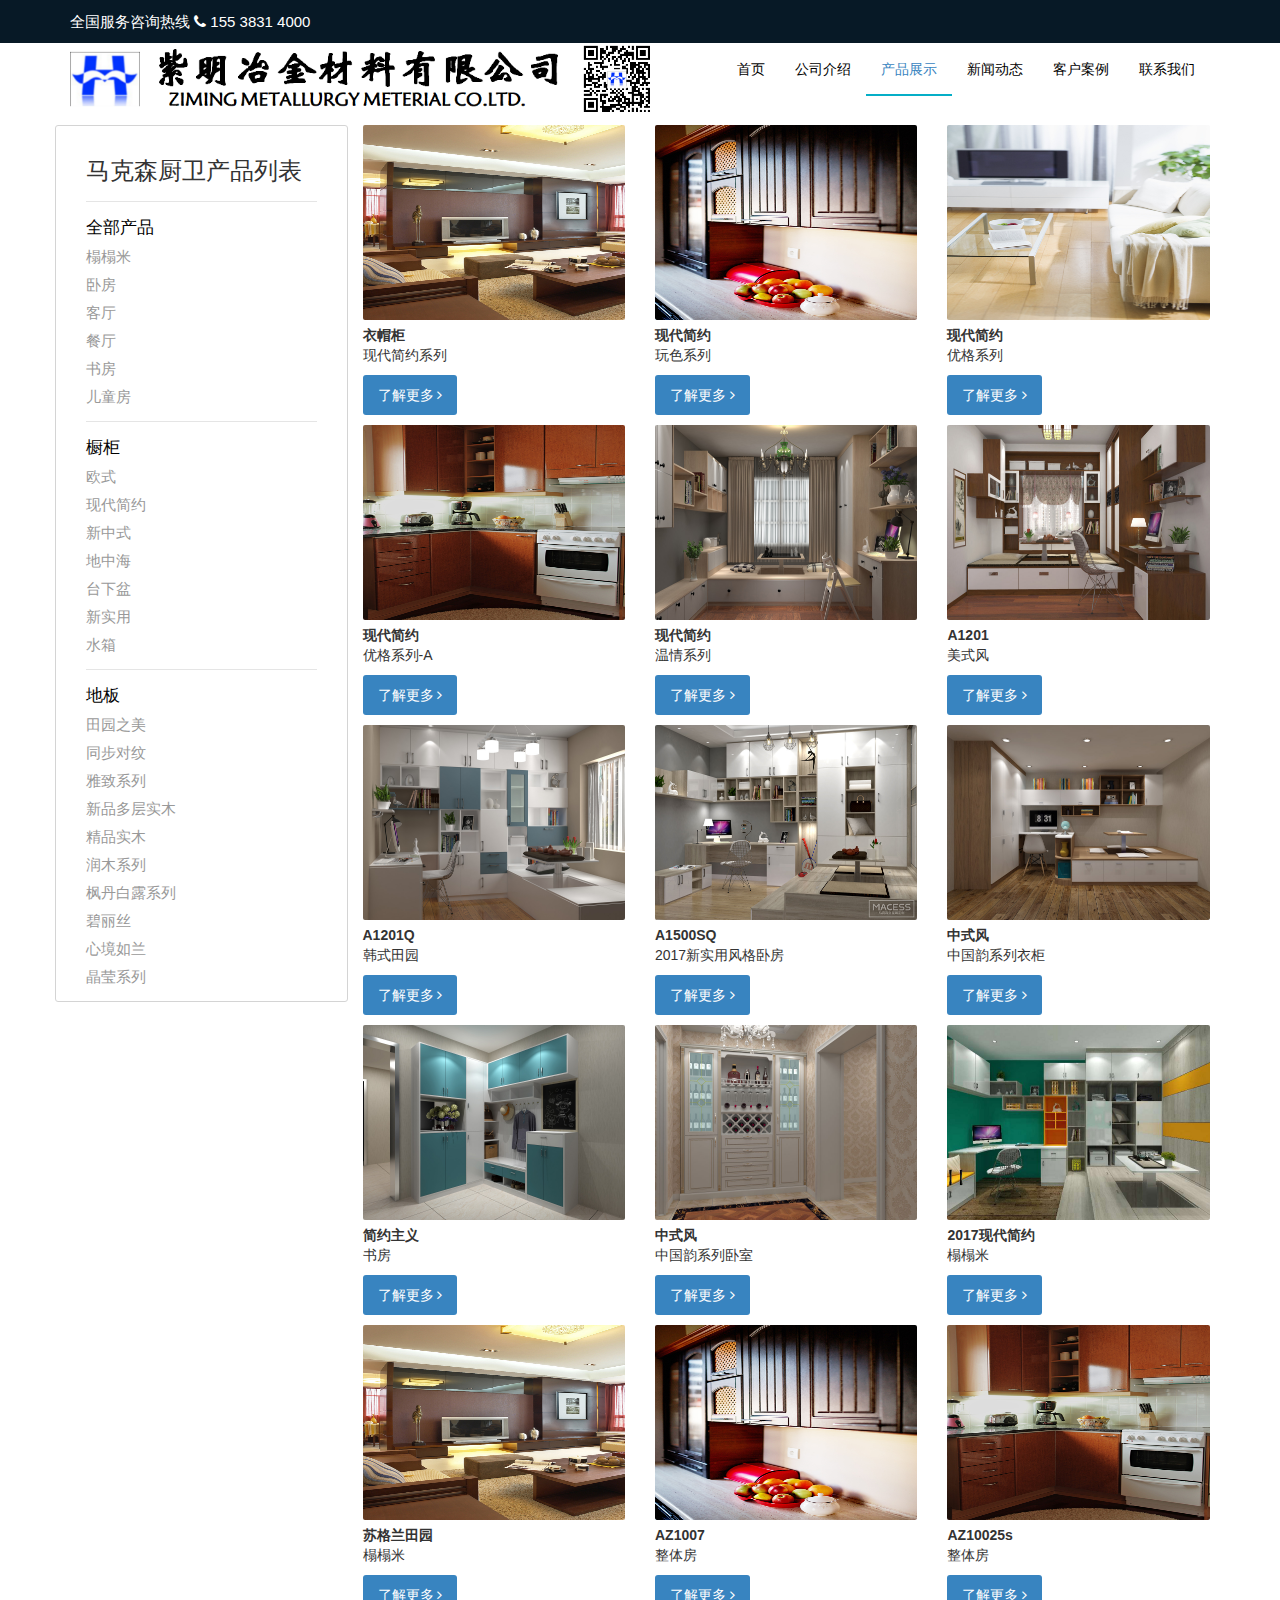
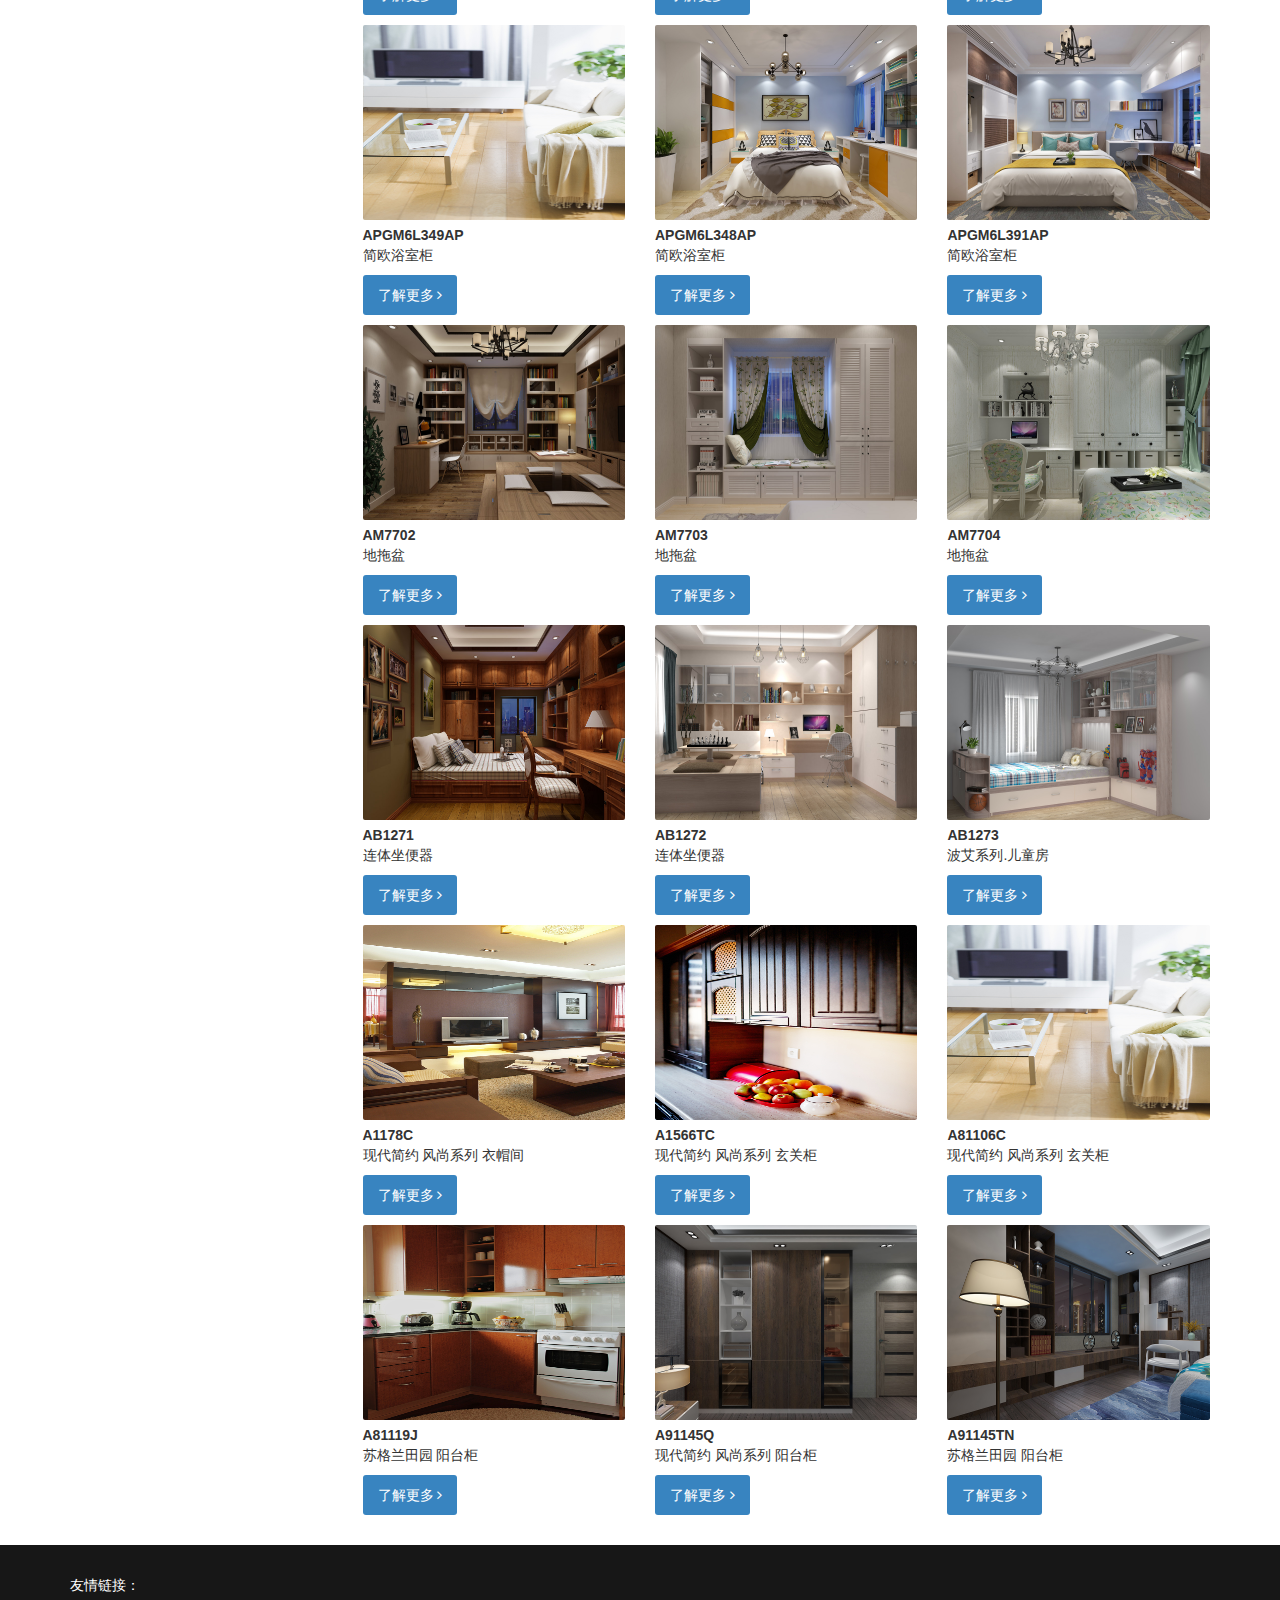
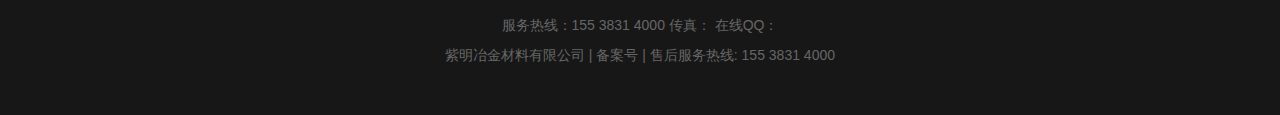
<file: products.html>
<!DOCTYPE html>
<html>
<head>
    <meta charset="UTF-8">
    <meta charset="utf-8">
     <title>紫明冶金-产品列表</title>
    <link rel="shortcut icon" href="img/home/zimingLogo.png" type="images/x-5b">
    <!--<title>Document</title> 关键字增加所搜性-->
    <meta name="description" content="紫明冶金材料有限公司生产:炼钢脱氧剂,AD粉,泡沫渣抑制剂,精炼渣,钢包改质剂,无缝钙线,化渣剂,铝渣球,铝钙球,复合脱氧剂等产品,咨询热线:18202740991">
    <!--移动端<meta name="keywords" content="">-->
    <meta name="keywords" content="炼钢脱氧剂,AD粉,铝灰球,泡沫渣抑制剂,精炼渣,钢包改质剂,无缝钙线,化渣剂,铝渣球,铝钙球,炼钢脱硫剂,无氟化渣剂,顶渣改质剂,缓释型脱氧剂,复合精炼渣,钢包精炼调渣剂,钙铝预熔渣,发泡助溶剂,金属铝粉,铝质脱氧剂,钢包渣改质剂,铝粒">
    <!--<meta name="keywords" content="">content="123"给网站关键字增加所搜性-->
    <meta name="viewport" content="width=device-width, initial-scale=1">
    <!--做移动端一定要加他.支持手机端的neta标签<meta name="viewport" content="width=device-width, initial-scale=1">-->
    <meta http-equiv="x-ua-compatible" content="ie=edge">
    <!--为了能更好的显示-->
    <!--这是为了让网站优先兼容最高版本的ie浏览器 -->
    <!-- CSS -->
    <!--bootstrap的css-->
    <link rel="stylesheet" href="plug/bootstrap-3.2.0-dist/css/bootstrap.min.css">
    <!--字体css-->
    <link rel="stylesheet" href="plug/Font-Awesome-4.7.0/css/font-awesome.min.css">
    <!--自己的css-->
    <link rel="stylesheet" href="css/main.css">
</head>
<body>
<!--header头部-->
<header>
    <div class="header-top">
        <div class="container">
            <div class="row">
                <div class="col-md-6 col-xs-12 col-sm-6 ">
                    <p>全国服务咨询热线 <i class="fa fa-phone"> </i> 155 3831 4000</p>
                </div>
                <div class="col-md-6 col-xs-12 col-sm-6 text-right">
                </div>
            </div>
        </div>
    </div>
    <nav class="navbar" role="navigation">
        <div class="container">
            <!-- Brand and toggle get grouped for better mobile display -->
            <div class="navbar-header">
                <button type="button" class="navbar-toggle collapsed" data-toggle="collapse"
                        data-target="#bs-example-navbar-collapse-1">
                    <span class="sr-only">Toggle navigation</span>
                    <span class="icon-bar"></span>
                    <span class="icon-bar"></span>
                    <span class="icon-bar"></span>
                </button>
                <a class="logo" href="index.html">
                	<img class="logo" src="img/home/zimingLogo.png" alt="">
                    <img class="logo" src="img/home/logo.png" alt="">
                    <h1>紫明冶金</h1>
                </a>
                <a> <img class="logo" src="img/home/1578368708.png" alt=""></a>
            </div>
            <!-- Collect the nav links, forms, and other content for toggling -->
            <div class="collapse navbar-collapse" id="bs-example-navbar-collapse-1">
                 <ul class="nav navbar-nav navbar-right">
                    <li><a href="index.html">首页</a></li>
                    <li><a href="profuile.html">公司介绍</a></li>
                    <li><a class="active" href="products.html">产品展示</a></li>
                    <li><a href="news.html">新闻动态</a></li>
                    <li><a href="join.html">客户案例</a></li>
                    <li><a href="about.html">联系我们</a></li>
                </ul>
            </div><!-- /.navbar-collapse -->
        </div><!-- /.container-fluid -->
    </nav>
</header>
<div class="products-yemian">
    <div class="container">
        <div class="row">
            <div class="col-md-3 col-sm-4 products-leul">
                <h3>马克森厨卫产品列表</h3>
                <ul class="tarr">
                    <li class="products-leli"><a class="Js-prod-a1">全部产品</a></li>
                    <li><a>榻榻米</a></li>
                    <li><a>卧房</a></li>
                    <li><a>客厅</a></li>
                    <li><a>餐厅</a></li>
                    <li><a>书房</a></li>
                    <li><a>儿童房</a></li>
                </ul>
                <ul>
                    <li class="products-leli"><a href="#" class="Js-prod-a1">橱柜</a></li>
                    <li><a href="">欧式</a></li>
                    <li><a href="">现代简约</a></li>
                    <li><a href="">新中式</a></li>
                    <li><a href="">地中海</a></li>
                    <li><a href="">台下盆</a></li>
                    <li><a href="">新实用</a></li>
                    <li><a href="">水箱</a></li>

                </ul>
                <ul>
                    <li class="products-leli"><a href="#" class="Js-prod-a1">地板</a></li>
                    <li><a href="">田园之美</a></li>
                    <li><a href="">同步对纹</a></li>
                    <li><a href="">雅致系列</a></li>
                    <li><a href="">新品多层实木</a></li>
                    <li><a href="">精品实木</a></li>
                    <li><a href="">润木系列</a></li>
                    <li><a href="">枫丹白露系列</a></li>
                    <li><a href="">碧丽丝</a></li>
                    <li><a href="">心境如兰</a></li>
                    <li><a href="">晶莹系列</a></li>

                </ul>

            </div>
            <div class="col-md-9">
                <!--箭牌卫浴-->
                <div class="row">
                    <div class="col-md-4 col-sm-4">
                        <a href="xiangqing/matong.html" class="products-border"><img src="img/products/chanqin1.jpg"
                                                                                     alt=""></a>
                        <strong>衣帽柜</strong>
                        <p>现代简约系列 </p>
                        <p>
                            <a href="https://item.taobao.com/item.htm?spm=a1z10.1-c.w4004-2634161568.20.jpN6qf&id=523353236389"
                               class="products-aniu">了解更多 <i class="fa fa-angle-right"></i></a></p>
                    </div>
                    <div class="col-md-4 col-sm-4">
                        <a href="xiangqing/yvgang.html" class="products-border"><img src="img/products/chanqin2.jpg"
                                                                                     alt=""></a>
                        <strong>现代简约 </strong>
                        <p>玩色系列</p>
                        <p><a href="https://shop68294732.taobao.com/category-380395410.htm?spm=a1z10.1-c.w4010-
12344195253.10.jpN6qf&search=y&parentCatId=380395408&parentCatName=%B7%A8%B1%EA%BD%E0%BE
%DF&catName=%D4%A1%B8%D7#bd" class="products-aniu">了解更多 <i class="fa fa-angle-right"></i></a></p>
                    </div>
                    <div class="col-md-4 col-sm-4">
                        <a href="" class="products-border"><img src="img/products/chanqin3.jpg" alt=""></a>
                        <strong>
                            现代简约 
                        </strong>
                        <p>优格系列</p>
                        <p><a href="" class="products-aniu">了解更多 <i class="fa fa-angle-right"></i></a></p>
                    </div>
                    <div class="col-md-4 col-sm-4">
                        <a href="" class="products-border"><img src="img/products/chanqin4.jpg" alt=""></a>
                        <strong>
                            现代简约 
                        </strong>
                        <p>优格系列-A</p>
                        <p><a href="" class="products-aniu">了解更多 <i class="fa fa-angle-right"></i></a></p>
                    </div>
                    <div class="col-md-4 col-sm-4">
                        <a href="" class="products-border"><img src="img/products/chanqin5.jpg" alt=""></a>
                        <strong>现代简约 </strong>
                        <p>温情系列</p>
                        <p><a href="" class="products-aniu">了解更多 <i class="fa fa-angle-right"></i></a></p>
                    </div>
                    <div class="col-md-4 col-sm-4">
                        <a href="" class="products-border"><img src="img/products/chanqin6.jpg" alt=""></a>
                        <strong>A1201</strong>
                        <p>美式风</p>
                        <p><a href="" class="products-aniu">了解更多 <i class="fa fa-angle-right"></i></a></p>
                    </div>
                    <div class="col-md-4 col-sm-4">
                        <a href="" class="products-border"><img src="img/products/chanqin7.jpg" alt=""></a>
                        <strong>A1201Q</strong>
                        <p>韩式田园</p>
                        <p><a href="" class="products-aniu">了解更多 <i class="fa fa-angle-right"></i></a></p>
                    </div>
                    <div class="col-md-4 col-sm-4">
                        <a href="" class="products-border"><img src="img/products/chanqin8.jpg" alt=""></a>
                        <strong>A1500SQ</strong>
                        <p>2017新实用风格卧房</p>
                        <p><a href="" class="products-aniu">了解更多 <i class="fa fa-angle-right"></i></a></p>
                    </div>
                    <div class="col-md-4 col-sm-4">
                        <a href="" class="products-border"><img src="img/products/chanqin9.jpg" alt=""></a>
                        <strong>中式风 </strong>
                        <p>中国韵系列衣柜</p>
                        <p><a href="" class="products-aniu">了解更多 <i class="fa fa-angle-right"></i></a></p>
                    </div>
                    <div class="col-md-4 col-sm-4">
                        <a href="" class="products-border"><img src="img/products/chanqin10.jpg" alt=""></a>
                        <strong>简约主义 </strong>
                        <p>书房</p>
                        <p><a href="" class="products-aniu">了解更多 <i class="fa fa-angle-right"></i></a></p>
                    </div>
                    <div class="col-md-4 col-sm-4">
                        <a href="" class="products-border"><img src="img/products/chanqin11.jpg" alt=""></a>
                        <strong>中式风  </strong>
                        <p>中国韵系列卧室</p>
                        <p><a href="" class="products-aniu">了解更多 <i class="fa fa-angle-right"></i></a></p>
                    </div>
                    <div class="col-md-4 col-sm-4">
                        <a href="" class="products-border"><img src="img/products/chanqin12.jpg" alt=""></a>
                        <strong>2017现代简约 </strong>
                        <p>榻榻米</p>
                        <p><a href="" class="products-aniu">了解更多 <i class="fa fa-angle-right"></i></a></p>
                    </div>
                    <div class="col-md-4 col-sm-4">
                        <a href="" class="products-border"><img src="img/products/chanqin13.jpg" alt=""></a>
                        <strong>苏格兰田园 </strong>
                        <p>榻榻米</p>
                        <p><a href="" class="products-aniu">了解更多 <i class="fa fa-angle-right"></i></a></p>
                    </div>
                    <div class="col-md-4 col-sm-4">
                        <a href="" class="products-border"><img src="img/products/chanqin14.jpg" alt=""></a>
                        <strong>AZ1007</strong>
                        <p>整体房</p>
                        <p><a href="" class="products-aniu">了解更多 <i class="fa fa-angle-right"></i></a></p>
                    </div>
                    <div class="col-md-4 col-sm-4">
                        <a href="" class="products-border"><img src="img/products/chanqin15.jpg" alt=""></a>
                        <strong>AZ10025s</strong>
                        <p>整体房</p>
                        <p><a href="" class="products-aniu">了解更多 <i class="fa fa-angle-right"></i></a></p>
                    </div>
                    <div class="col-md-4 col-sm-4">
                        <a href="" class="products-border"><img src="img/products/chanqin16.jpg" alt=""></a>
                        <strong>APGM6L349AP</strong>
                        <p>简欧浴室柜</p>
                        <p><a href="" class="products-aniu">了解更多 <i class="fa fa-angle-right"></i></a></p>
                    </div>
                    <div class="col-md-4 col-sm-4">
                        <a href="" class="products-border"><img src="img/products/chanqin17.jpg" alt=""></a>
                        <strong>APGM6L348AP</strong>
                        <p>简欧浴室柜</p>
                        <p><a href="" class="products-aniu">了解更多 <i class="fa fa-angle-right"></i></a></p>
                    </div>
                    <div class="col-md-4 col-sm-4">
                        <a href="" class="products-border"><img src="img/products/chanqin18.jpg" alt=""></a>
                        <strong>APGM6L391AP</strong>
                        <p>简欧浴室柜</p>
                        <p><a href="" class="products-aniu">了解更多 <i class="fa fa-angle-right"></i></a></p>
                    </div>
                    <div class="col-md-4 col-sm-4">
                        <a href="" class="products-border"><img src="img/products/chanqin19.jpg" alt=""></a>
                        <strong>AM7702</strong>
                        <p>地拖盆</p>
                        <p><a href="" class="products-aniu">了解更多 <i class="fa fa-angle-right"></i></a></p>
                    </div>
                    <div class="col-md-4 col-sm-4">
                        <a href="" class="products-border"><img src="img/products/chanqin20.jpg" alt=""></a>
                        <strong>AM7703</strong>
                        <p>地拖盆</p>
                        <p><a href="" class="products-aniu">了解更多 <i class="fa fa-angle-right"></i></a></p>
                    </div>
                    <div class="col-md-4 col-sm-4">
                        <a href="" class="products-border"><img src="img/products/chanqin21.jpg" alt=""></a>
                        <strong>AM7704</strong>
                        <p>地拖盆</p>
                        <p><a href="" class="products-aniu">了解更多 <i class="fa fa-angle-right"></i></a></p>
                    </div>
                    <div class="col-md-4 col-sm-4">
                        <a href="" class="products-border"><img src="img/products/chanqin22.jpg" alt=""></a>
                        <strong>AB1271</strong>
                        <p>连体坐便器</p>
                        <p><a href="" class="products-aniu">了解更多 <i class="fa fa-angle-right"></i></a></p>
                    </div>
                    <div class="col-md-4 col-sm-4">
                        <a href="" class="products-border"><img src="img/products/chanqin23.jpg" alt=""></a>
                        <strong>AB1272</strong>
                        <p>连体坐便器</p>
                        <p><a href="" class="products-aniu">了解更多 <i class="fa fa-angle-right"></i></a></p>
                    </div>
                    <div class="col-md-4 col-sm-4">
                        <a href="" class="products-border"><img src="img/products/chanqin24.jpg" alt=""></a>
                        <strong>AB1273</strong>
                        <p>波艾系列.儿童房</p>
                        <p><a href="" class="products-aniu">了解更多 <i class="fa fa-angle-right"></i></a></p>
                    </div>
                    <div class="col-md-4 col-sm-4">
                        <a href="" class="products-border"><img src="img/products/chanqin25.jpg" alt=""></a>
                        <strong>A1178C
                        </strong>
                        <p>现代简约 风尚系列 衣帽间</p>
                        <p><a href="" class="products-aniu">了解更多 <i class="fa fa-angle-right"></i></a></p>
                    </div>
                    <div class="col-md-4 col-sm-4">
                        <a href="" class="products-border"><img src="img/products/chanqin26.jpg" alt=""></a>
                        <strong>A1566TC</strong>
                        <p>现代简约 风尚系列 玄关柜</p>
                        <p><a href="" class="products-aniu">了解更多 <i class="fa fa-angle-right"></i></a></p>
                    </div>
                    <div class="col-md-4 col-sm-4">
                        <a href="" class="products-border"><img src="img/products/chanqin27.jpg" alt=""></a>
                        <strong>A81106C</strong>
                        <p>现代简约 风尚系列 玄关柜</p>
                        <p><a href="" class="products-aniu">了解更多 <i class="fa fa-angle-right"></i></a></p>
                    </div>
                    <div class="col-md-4 col-sm-4">
                        <a href="" class="products-border"><img src="img/products/chanqin28.jpg" alt=""></a>
                        <strong>A81119J
                        </strong>
                        <p>苏格兰田园 阳台柜</p>
                        <p><a href="" class="products-aniu">了解更多 <i class="fa fa-angle-right"></i></a></p>
                    </div>
                    <div class="col-md-4 col-sm-4">
                        <a href="" class="products-border"><img src="img/products/chanqin29.jpg" alt=""></a>
                        <strong>A91145Q
                        </strong>
                        <p>现代简约 风尚系列 阳台柜</p>
                        <p><a href="" class="products-aniu">了解更多 <i class="fa fa-angle-right"></i></a></p>
                    </div>
                    <div class="col-md-4 col-sm-4">
                        <a href="" class="products-border"><img src="img/products/chanqin30.jpg" alt=""></a>
                        <strong>A91145TN
                        </strong>
                        <p>苏格兰田园 阳台柜</p>
                        <p><a href="" class="products-aniu">了解更多 <i class="fa fa-angle-right"></i></a></p>
                    </div>
                </div>
            </div>
        </div>
    </div>
</div>


<footer>
    <!--footer-->
    <div class="footer-top link">
        <!--友情链接-->
        <div class="container">
            友情链接：
           <!-- <a href="http://www.jomoo.com.cn/">马克森英文网</a>
            <a href="http://www.jieju.cn/">智能家居</a>
            <a href="http://www.chinaweiyu.com/">中华橱柜网</a>
            <a href="http://www.wyw.cn/">中厨网</a>
            <a href="http://www.wyw.cn/">优信二手车</a>
            <a href="http://www.wyw.cn/">落阳地产</a>
            <a href="http://www.hegii.com/">汽车之家</a>
            <a href="https://shop68294732.taobao.com/?spm=a230r.7195193.1997079397.204.cYt8e7">马克森天猫商城</a>-->
        </div>
    </div>
    <!--备案号-->
    <div class="footer-button">
        <div class="container">
            <p>服务热线：155 3831 4000 传真： 在线QQ：</p>
            <p> 紫明冶金材料有限公司 | 备案号 | 售后服务热线: 155 3831 4000</p>
            <!--百度分享-->
            <!--<div class="bdsharebuttonbox">
                <a href="#" class="bds_more" data-cmd="more"></a>
                <a href="#" class="bds_qzone" data-cmd="qzone" title="分享到QQ空间"></a>
                <a href="#" class="bds_tsina" data-cmd="tsina" title="分享到新浪微博"></a><a
                    href="#" class="bds_tqq" data-cmd="tqq" title="分享到腾讯微博"></a>
                <a href="#" class="bds_renren" data-cmd="renren" title="分享到人人网"></a>
                <a href="#" class="bds_weixin" data-cmd="weixin" title="分享到微信"></a>
            </div>-->
        </div>
    </div>
</footer>
<!--回到顶部-->
<!--在线客服-->
<!--qq聊天代码部分begin-->
<!--<div class="izl-rmenu">
    <a class="consult" target="_blank"><div class="phone" style="display:none;">0592-1234567</div></a>
    <a class="cart"><div class="pic"></div></a>
    <a href="javascript:void(0)" class="btn_top" style="display: block;"></a>
</div>
<a target="_blank"  href="http://wpa.qq.com/msgrd?v=3&uin=123456&site=qq&menu=yes" id="udesk-feedback-tab" class="udesk-feedback-tab-left" style="display: block; background-color: black;"></a>
--><!--qq聊天代码部分end-->


<!-- jQuery文件。务必在bootstrap.min.js 之前引入 -->
<script src="js/jquery-1.11.1.js"></script>
<script src="js/jquery-1.8.3.min.js"></script>
<!-- 最新的 Bootstrap 核心 JavaScript 文件 -->
<script src="plug/bootstrap-3.2.0-dist/js/bootstrap.min.js"></script>
<!--自己写的js-->
<script src="js/main.min.js"></script>
</body>
</html>
</file>
<file: css/main.css>
@charset "UTF-8";
/*! 盛邦升华 - start-industry */
/* 网站头部 */
/* 焦点图 */
/* 产品介绍 */
/* 团队介绍 */
/* 网站底部 */
h2, h3, h4 {
    text-align: center;
}

h1 {
    text-indent: -999px;
    float: left;
    margin: 0;
    font-size: 12px;
}

/*reset css*/
.izl-rmenu {
    margin-right: 0;
    width: 82px;
    position: fixed;
    right: 2px;
    top: 65%;
    -webkit-box-shadow: #DDD 0px 1px 5px;
    -moz-box-shadow: #DDD 0px 1px 5px;
    box-shadow: #DDD 0px 1px 5px;
    z-index: 999;
}

.izl-rmenu .consult {
    background-image: url(../images/consult_icon.gif);
    background-repeat: no-repeat;
    background-position: center -77px;
    display: block;
    height: 76px;
    width: 82px;
}

.izl-rmenu .consult .phone {
    background-color: #f7f7ff;
    position: absolute;
    width: 160px;
    left: -160px;
    top: 0px;
    line-height: 73px;
    color: #000;
    font-size: 18px;
    text-align: center;
    display: none;
    box-shadow: #DDD -1px 1px 4px;
}

.izl-rmenu a.consult:hover .phone {
    display: inline !important;
}

.izl-rmenu .cart {
    background-image: url(../images/consult_icon.gif);
    background-repeat: no-repeat;
    background-position: center bottom;
    display: block;
    height: 16px;
    width: 16px;
    font-size: 12px;
    line-height: 16px;
    color: #45BDFF;
    text-align: center;
    padding-top: 15px;
    padding-right: 34px;
    padding-bottom: 47px;
    padding-left: 48px;
}

.izl-rmenu a.cart:hover .pic {
    display: block;
}

.izl-rmenu .btn_top {
    background-image: url(../images/float_top.gif);
    background-repeat: no-repeat;
    background-position: center top;
    display: block;
    height: 39px;
    width: 82px;
    -webkit-transition: all 0s ease-in-out;
    -moz-transition: all 0s ease-in-out;
    -o-transition: all 0s ease-in-out;
    transition: all 0s ease-in-out;
}

.izl-rmenu .btn_top:hover {
    background-image: url(../images/float_top.gif);
    background-repeat: no-repeat;
    background-position: center bottom;
}

.izl-rmenu .cart .pic {
    display: none;
    position: absolute;
    left: -124px;
    top: 65px;
    width: 160px;
    height: 160px;
    background: url(../images/weixin.jpg);
    background-repeat: no-repeat;
}

#udesk-feedback-tab {
    position: fixed;
    right: 2px;
    top: 65%;
    margin-top: -76px;
    -webkit-box-shadow: #DDD 0px -1px 5px;
    -moz-box-shadow: #DDD 0px -1px 5px;
    box-shadow: #DDD 0px -1px 5px;
    cursor: pointer;
    background-image: url(../images/consult_icon.gif);
    background-repeat: no-repeat;
    background-position: center top;
    display: block;
    height: 76px;
    width: 82px;
    background-color: #FFF !important;
    z-index: 999;
}

.udesk-feedback-tab-left, .izl-rmenu {
    opacity: 0.9;
}

.tanniu {
    padding: 10px 60px;
    border-radius: 3px;
    color: #fff;
    font-size: 14px;
    display: inline-block;
    background: #2c2f34;
    margin-top: 40px;
}

a:hover {
    text-decoration: none;
}

.floatDivBoxs ul, ol {
    list-style: none;
}

.floatDivBoxs img {
    border: none;
    outline: none;
}

.rightArrow a {
    color: #666;
    text-decoration: none;
    outline: none;
}

.rightArrow a:hover {
    color: #e8431f;
}
.banner_img>img{
    height: 500px!important;
}
header {
    margin-bottom: 10px;
}

header .header-top {
    background: #071926;
}

header .header-top p {
    color: #fff;
    margin-bottom: 0;
    font-size: 15px;
    line-height: 43px;
}

header .header-top form .form-group {
    position: relative;
}

header .header-top form .form-group i {
    position: absolute;
    top: 8px;
    right: 11px;
    color: #05aec7;
    font-size: 16px;
}
/*导航*/
.navbar-form {
     margin-top: 5px;
     margin-bottom: 0;
     border:none;
}
header .navbar {
    margin-bottom: 0;
}


header nav .nav li a {
    color: #000;
}

header nav .nav li a:hover {
    background: #fff;
    color: #3884c0;
    border-bottom: solid #05aec7 2px;
}

header nav .nav .active {
    border-bottom: solid #05aec7 2px;
    color: #3884c0;
}

header nav .logo {
    //width: 153px;
    height: 70px;
}

.banner div img {
    margin: auto;
    width: 100%;

    display: block;
}

.carousel-inner>.item>img, .carousel-inner>.item>a>img {
    line-height: 1;
    height: 532px;
}

.profuile {
    padding-bottom: 80px;
    padding-top: 60px;
}

.profuile embed {
    width: 100%;
    border: solid #eee 1px;
}

.profuile h2 {
    padding-bottom: 20px;
    font-weight: bold;
    color: #71716f;
}

.profuile img {
    width: 100%;
}

.profuile h6 {
    border-bottom: solid 3px #3884c0;
    width: 50px;
    margin-top: 13px;
    margin-bottom: 13px;
}

.pr_rongyv {
    padding: 20px 0 40px 0;
    background: #f2f2f2;
}

.pr_rongyv h2{
    margin-top: 10px;
    font-size: 20px;
    font-weight: 600;
}
.pr_rongyv h3{
    font-size: 18px;
    color: #626262;
}
.pr_rongyv p{
    color: #626262;
    width: 87%;
    margin-left: 24px;
}
.profuile p {
    font-size: 14px;
    margin-bottom: 0;
    line-height: 2em;
    color: #4c4944;
}

.profuile p a {
    padding: 10px 60px;
    border-radius: 3px;
    color: #fff;
    font-size: 14px;
    display: inline-block;
    background: #2c2f34;
    margin-top: 40px;
}

.profuile p a:hover {
    text-decoration: none;
    background: #000;
}

.products {
    background: #2c2f34;
    padding-top: 30px;
    padding-bottom: 40px;
    text-align: center;
}

.products #myTabContent {
    text-align: center;
}

.products #myTabContent p {
    margin-top: 10px;
    font-size: 13px;
}

.products #myTabContent img {
    height: 235px;
}

.products h2 {
    color: #fff;
    font-weight: bold;
    margin-bottom: 20px;
}

.products h2 a {
    color: #9ba5af;
}

.products ul {
    text-align: center;
    border-bottom: solid 2px #26292e;
    margin-bottom: 30px;
}

.products ul li {
    float: none;
    display: inline-block;
}

.products ul li a {
    padding: 10px 30px;
    color: #c5d0df;
}

.products .nav > li > a:hover {
    color: #000;
}

.products #myTabContent div a {
    color: #e2e2e2;
    display: block;
    margin-bottom: 20px;
}

.products #myTabContent div a:hover {
    text-decoration: none;
    color: #fff;
}

.products #myTabContent div a img {
    width: 100%;
    border-radius: 3px;
    opacity: 0.5;
}

.products #myTabContent div a p {
    margin-bottom: 0;
    margin-top: 4px;
}

.products #myTabContent div a .products-pmbb {
    border-bottom: solid #909090 1px;
    padding-bottom: 10px;
}

.products div p a {
    border: solid #909090 1px;
    border-radius: 5px;
    width: 100%;
    padding-top: 10px;
    padding-bottom: 10px;
    display: inline-block;
    color: #eee;
    text-align: center;
    text-decoration: none;
    margin-top: 15px;
    font-size: 14px;
}

.products div p a:hover {
    border: solid #fff 1px;
    color: #fff;
}

.about {
    padding-top: 30px;
    padding-bottom: 40px;
}
.about ul li{
    list-style: none;
    text-align: left;
    /*padding-left: 40px;*/
}
.about_form .hrs{
    width: 5%;
    height: 3px;
    margin: 20px auto;
    background: #3884c0;
}
.about li p{
    font-size: 15px;
}
.about .about_title{
    background: #3884c0;
    color: #fff;
}
.about .about_p{
    padding-top: 11px;
    padding-bottom: 11px;
}
.about .aboutry
.about-aj {
    position: relative;
}

.about .aboutry
.about-aj img {
    width: 100%;
    height: 130px;
    border: solid 1px #000;
    margin-bottom: 10px;
    border-radius: 3px;
}

.about .aboutry
.about-aj .about-ji {
    position: absolute;
    display: inline-block;
    background: #000;
    opacity: 0;
    z-index: 999;
    width: 165px;
    height: 130px;
    top: 0;
    color: #fff;
    line-height: 91px;
    text-align: center;
}

.about .aboutry
.about-aj .about-ji:hover {
    opacity: 0.5;
    font-weight: bold;
}

.about .aboutwh img {
    width: 100%;
    height: 220px;
    -webkit-transition: All 0.4s;
}

.about .aboutwh img:hover {
    -webkit-transform: translate(0, -10px);
}

.about p {
    font-size: 14px;
}

.about ul li {
    font-size: 14px;
    line-height: 1.5em;
    padding-top: 5px;
    padding-bottom: 15px;
}

.about h2 a {
    color: #000;
    font-weight: bold;
}

.about h2 a:hover {
    color: #3984c0;
}

.about h3 a {
    color: #000;
    padding-top: 10px;
}

.about h3 a:hover {
    color: #3984c0;
}
.about_form{
    padding-top: 25px;
    background: url("http://1.rc.xiniu.com/rc/Contents/29122/images/LYbg.png?d=20170508094738839") no-repeat;
    background-size:100% 100%;
    height:550px;
}
.about_form h2{
    margin: 0;
    height: 20px;
    line-height: 20px;
}
.about_form form{
    padding-top: 20px;
    width: 80%;
    height: 500px;
    margin: auto;
    background: #FFF;
}
.about_form ul{
    padding-left: 5%;
    padding-right: 5%;
}
.about_form ul li{
    list-style: none;
}
.about_form span{
    display: block;
    height: 40px;
    line-height: 40px;
    font-weight: bold;
    font-size: 15px;
}
.about_form textarea{
    width: 100%;
    height: 100px;
    background: #eaeeef;
    border: none;
    margin-bottom: 10px;
}
.about_form input{
    width: 100%;
    height: 40px;
    padding-left: 10px;
    line-height: 40px;
    background: #eaeeef;
    border: none;
    box-sizing: border-box;
}
.about_form .about_form_submit{
    display: block;
    width: 120px;
    height: 40px;
    line-height: 40%;
    background: #3984c0;
    color: #fff;
    margin: auto;
}

.join {
    background: #2c2f34;
    padding-top: 30px;
    padding-bottom: 40px;
}

.join h5 a {
    padding-left: 10px;
    margin-left: 15px;
    font-size: 16px;
    font-weight: bold;
    color: #b7b5b5;
    border-left: solid #428bca 3px;
}

.join span a {
    color: #d6d6d6;
    font-size: 15px;
    display: block;
    margin-bottom: 10px;
}

.join img {
    width: 100%;
    height: 170px;
    border-radius: 3px;
    opacity: 0.5;
}

.join time {
    color: #a2a2a2;
    height: 100px;
    display: block;
    padding-top: 9px;
}

.join .joina {
    background: #494d55;
    margin-left: 5px;
    margin-top: 10px;
    display: inline-block;
    color: #fff;
    border-radius: 3px;
    padding-top: 10px;
    padding-bottom: 10px;
    width: 90px;
    text-align: center;
}

.join .joina:hover {
    background: #466394;
    color: #fff;
}

.news {
    padding-top: 30px;
    padding-bottom: 40px;
}

.news div img {
    width: 100%;
    height: 258px;
    border-radius: 3px;
    -webkit-transition: All 0.4s;
}

.news div img:hover {
    -webkit-transform: translate(0, -10px);
}

.news p {
    color: #333;
}

.news .newsa {
    background: #3984c0;
    color: #fff;
}

.news .newsa:hover {
    background: #466394;
}

.news h2 {
    margin-bottom: 20px;
}

.news h2 a {
    color: #000;
    margin-bottom: 20px;
}

.news h4 a {
    color: #000;
    padding-top: 10px;
}

footer {
    margin-top: 20px;
    padding-top: 30px;
    padding-bottom: 40px;
    background: #171717;
}

footer .footer-top {
    color: #fff;
    margin-bottom: 20px;
}

footer .footer-top a {
    color: #cacbc7;
    margin-left: 10px;
    margin-right: 10px;
}

footer .footer-top a:hover {
    color: #fff;
}

footer .footer-button {
    color: #666;
    text-align: center;
}

@media (max-width: 1200px) {
    .carousel-inner>.item>img, .carousel-inner>.item>a>img {
        line-height: 1;
        height: 432px;
    }
    .about_form form {
        height: 455px;
    }
    .banner_img>img{
        height: 400px!important;
    }
    .profuile p {
        font-size: 13px;
        margin-bottom: 0;
        line-height: 2em;
        color: #4c4944;
    }
    .profuile p a {
        margin-top: 20px;
    }
    .profuile img {
        width: 100%;
        margin-top: 66px;
    }
    .pr_rongyv{
        padding: 20px 0 40px  0;
        background: #f2f2f2;
    }
    .pr_rongyv h2{
        margin-top: 10px;
        font-size: 20px;
        font-weight: 600;
    }
    .pr_rongyv h3{
        font-size: 18px;
        color: #626262;
    }
    .pr_rongyv p{
        color: #626262;
        width: 100%;
        margin-left: 0;
    }

    .products #myTabContent div img {
        width: 221px;
        height: 177px;
    }

    .about .aboutry img {
        height: 100px;
    }

    .about .aboutwh img {
        height: 230px;
    }
    .about_form{
        height:500px;
    }
}


.gjianjie img {
    width: 100%;
}
.gjianjie .img1{
    height: 348px;
}

.gjianjie p {
    font-size: 16px;
    line-height: 25px;
    color: #333;
}

.gjianjie .gjianjie-jiesao {
    padding-top: 20px;
    padding-bottom: 30px;
}

.gjianjie h2 {
    margin-top: 10px;
    font-size: 20px;
    font-weight: 600;
}

.gjianjie a {
    display: block;
}

.gjianjie a embed {
    width: 100%;
    border: solid #eee 1px;
}

 #dituContent {
    width: 555px;
    height: 300px;
    border: #ccc solid 1px;
}

.fbwh img {
    width: 100%;
    height: inherit;
}

.falc img {
    width: 100%;
}

.falc ul {
    list-style: none;
}

.falc ul li {
    line-height: 2em;
    font-size: 15px;
}

.newsye {
    margin-top: 50px;
}

.newsye .col-md-4 {
    margin-bottom: 10px;
}

.newsye .col-md-4 > a {
    display: block;
    -webkit-transition: all 0.5s;
}

.newsye .col-md-4 > a:hover {
    -webkit-transform: scale(1.1);
}

.newsye .col-md-4 > a img {
    -webkit-transition: all 0.5s;
    margin-bottom: 10px;
}

.newsye ul {
    list-style: none;
    border: #ccc 1px solid;
    background: #fff;
}

.newsye ul li a {
    display: block;
    padding: 10px 21px;
    color: #808080;
    font-size: 16px;
    border-bottom: #eee solid 1px;
}

.newsye ul li a:hover {
    color: #3884c0;
}

.newsye a img {
    width: 100%;
    height: 180px;
    border-radius: 3px;
}

.newsye p a {
    display: inline-block;
    padding: 10px 15px;
    font-size: 14px;
    background: #3884c0;
    color: #fff;
    border-radius: 3px;
}

.newsye p a:hover {
    background: #1e5077;
}

.newsye .news a {
    color: #000;
    font-size: 16px;
    font-weight: bold;
    display: inline-block;
}

.newsye .news a img {
    width: 100%;
    height: 220px;
}

.newsye .news p {
    font-size: 12px;
    font-family: arial;
}

@media (max-width: 1200px) {
    .newsye {
        text-align: center;
    }

    .newsye .pagination li a {
        /*padding: 6px 11px;*/
    }
    .gjianjie p {
        font-size: 14px;
        line-height: 21px;
        color: #333;
}
}

@media (max-width: 720px) {
    .newsye {
        text-align: center;
    }

    .newsye .pagination li a {
        padding: 0 4px;
        font-size: 13px;
    }
}

.products-yemian .products-leul {
    border: solid 1px #d4d4d4;
    padding-top: 5px;
    border-radius: 3px;
}

.products-yemian .products-leul h3 {
    text-align: left;
    padding-top: 7px;
    padding-bottom: 7px;
    padding-left: 15px;
}

.products-yemian .products-leul ul {
    padding-left: 15px;
    padding-right: 15px;
}

.products-yemian .products-leul ul li {
    line-height: 2em;
}

.products-yemian .products-leul ul li a {
    color: #999;
    font-size: 15px;
}

.products-yemian .products-leul ul li a:hover {
    color: #3884c0;
}

.products-yemian .products-leul .products-leli {
    line-height: 1.5em;
    border-top: solid 1px #e5e5e5;
    padding-top: 10px;
}

.products-yemian .products-leul .products-leli .Js-prod-a1 {
    color: #000;
    font-size: 17px;
    padding-top: 5px;
    padding-bottom: 5px;
}

.products-yemian .products-leul .products-leli .Js-prod-a1:hover {
    color: #3884c0;
}

.products-yemian a {
    text-decoration: none;
    cursor: pointer;
    display: block;
}

.products-yemian ul {
    list-style: none;
}

.products-yemian img {
    width: 100%;
    height:195px;
}

.products-yemian strong {
    margin-top: 9px;
}

.products-yemian .products-aniu {
    display: inline-block;
    padding: 10px 15px;
    font-size: 14px;
    background: #3884c0;
    color: #fff;
    border-radius: 3px;
}

.products-yemian .products-aniu:hover {
    background: #1e5077;
    color: #fff;
    border-radius: 3px;
}

.products-yemian .products-border{
    display: block;
    border-radius: 2px;
    margin-bottom: 5px;
    overflow: hidden;
}
.products-yemian .products-border img{
    transition: all 0.6s;
}

.products-yemian .products-border:hover img{
    transform: scale(1.1);
}

@media (max-width: 1200px) {
    .products {
        text-align: center;
    }
    .profuile {
        padding-bottom: 66px;
        padding-top: 30px;
    }
}

@media (max-width: 720px) {

    .navbar-form {
        margin-top: 0;
        margin-bottom: 0;
        border:none;
    }
    .products-yemian {
        text-align: center;
    }

    .newsye .pagination li a {
        padding: 7px 14px;
        font-size: 13px;
    }

    .newsye .dinone {
        display: none;
    }

    .newsye span {
        text-align: center;
        display: block;
    }

    .about .aboutry
    .about-aj .about-ji {
        display: none;
    }
    .join_sul{
        display: none;
    }
}

.joinyemian h5 {
    font-size: 16px;
    font-weight: bold;
}

.joinyemian p {
    font-size: 15px;
    line-height: 2em;
    color: #898989;
}

.joinyemian img {
    width: 100%;
    cursor: pointer;
}

.joinyemian .join-banner img {
    width: 100%;
    height: inherit;
}

.joinyemian .join-banner ul {
    text-align: center;
    margin-top: -45px;
}

.joinyemian .join-banner ul li {
    display: inline-block;
    margin-left: 15px;
    cursor: pointer;
}

.joinyemian .join-banner ul li a {
    color: #9d8581;
    display: block;
    background: #eee;
    padding: 30px 37px;
    border-radius: 50%;
}

.joinyemian .join-banner ul li a:hover {
    background: #dbdfe6;
}

.joinyemian h3 {
    color: #000;
    position: relative;
    margin-bottom: 30px;
    text-align: center;
}

.joinyemian h3 i {
    font-weight: bold;
    font-size: 40px;
}

.joinyemian h3::before,
.joinyemian h3::after {
    content: "";
    display: block;
    width: 41%;
    height: 1px;
    position: absolute;
    top: 32px;
    background: #000;
}

.joinyemian h3::after {
    right: 0;
}

.joinyemian form {
    background: #f9f9f9;
    border-radius: 3px;
    /*padding: 50px;*/
    border: solid 1px #dadada;
    margin-bottom: 20px;
}

.joinyemian form .join-jine-inp10 {
    margin-left: 0;
}

.joinyemian form .input-txt1 {
    width: 336px;
    height: 35px;
    border-radius: 5px;
    margin-bottom: 10px;
}

.joinyemian form label {
    width: 100px;
    float: left;
    color: #000;
    font-weight: bold;
    margin-right: 40px;
    text-align: right;
}

.joinyemian form span {
    font-size: 15px;
    /*margin-left: 30px;*/
}

.joinyemian form .join-jine input {
    width: 15px;
    height: 15px;
    margin-left: 50px;
}

.joinyemian form .join-inp-txt {
    width: 70%;
    height: 140px;
}

.joinyemian form p a {
    display: inline-block;
    border-radius: 5px;
    background: #ff8a47;
    padding: 10px 28px;
    font-size: 15px;
    font-weight: bold;
    color: #fff;
    margin-top: 20px;
}

.joinyemian form p a:hover {
    background: #d64e00;
}

@media (max-width: 1200px) {
    .joinyemian p {
        line-height: 1.3em;
        font-size: 14px;
    }

    .joinyemian form span {
        font-size: 12px;
    }

    .joinyemian h3::before,
    .joinyemian h3::after {
        content: "";
        display: block;
        width: 37%;
        height: 1px;
        position: absolute;
        top: 32px;
        background: #000;
    }
}


@media (max-width: 1025px) {
    .products ul {
        margin-bottom: 40px;
    }

    .products ul li a {
        padding: 7px 21px;
    }

    .products div img {
        height: 160px;
    }

    .news div img {
        height: 200px;
    }

    .join img {
        height: 150px;
    }

    .dinone {
        display: none;
    }

    .tanniu {
        margin-top: 20px;
    }

    .products #myTabContent div a p {
        text-align: left;
    }

    .newsye .col-md-4 {
        text-align: left;
    }

    .joinyemian p {
        line-height: 1.5em;
    }

    .about
    .aboutry
    .about-aj {
        position: relative;
    }

    .about
    .aboutry
    .about-aj img {
        width: 100%;
        height: 130px;
        border: solid 1px #000;
        margin-bottom: 10px;
        border-radius: 3px;
    }

    .about
    .aboutry
    .about-aj .about-ji {
        position: absolute;
        display: inline-block;
        background: #000;
        opacity: 0;
        z-index: 999;
        width: 131px;
        height: 91px;
        top: 0;
        color: #fff;
        line-height: 91px;
        text-align: center;
    }

    .about
    .aboutry
    .about-aj .about-ji:hover {
        opacity: 0.5;
        font-weight: bold;
    }

    .products {
        text-align: left;
    }

    .about .aboutry
    .about-aj img {
        height: 91px;
    }

     #dituContent {
        width: 467px;
        height: 266px;
        border: #ccc solid 1px;
        margin-top: 20px;
    }
}
@media (max-width: 970px) {
    .carousel-inner>.item>img, .carousel-inner>.item>a>img {
        line-height: 1;
        height: 370px;
    }
    .news div img {
        height: 300px;
    }
    header .nav a {
        padding: 12px 10px;
        font-size: 12px;
    }

    .profuile p {
        text-align: center;
    }

    .profuile h6 {
        display: none;
    }

    .products #myTabContent img {
        width: 100%;
        height: inherit;
    }

    .about {
        text-align: center;
    }

    .about .aboutry img {
        width: 100%;
        height: 260px;
    }

    .about .aboutwh img {
        width: 100%;
        height: inherit;
    }
}


@media (max-width: 1024px) {
    .newsye ul{
        padding: 0;
    }
    .carousel-inner>.item>img, .carousel-inner>.item>a>img {
        height: 375px;
    }
    .about ul li {
        padding-bottom: 5px;
    }
    .banner_img>img{
        height: 350px!important;
    }
    .gjianjie img {
        height: 338px;
    }
    .about_form{
        /*height: 390px;*/
    }
}


@media (max-width: 720px) {
    .banner_img>img {
        height: 190px!important;
    }
    .joinyemian form .nameSpan {
        display: block;
        padding-left: 10px;
        text-align: left;
    }

    .joinyemian form .input-txt1 {
        width: 200px;
    }

    .joinyemian .join-banner ul {
        margin: 0 auto;
        text-align: inherit;
    }

    .joinyemian .join-banner ul li {
        font-size: 12px;
        padding: 2px 5px;
    }

    .joinyemian h3::before,
    .joinyemian h3::after {
        content: "";
        display: block;
        width: 30%;
        height: 1px;
        position: absolute;
        top: 32px;
        background: #000;
    }

    .joinyemian form label {
        width: 100%;
        float: none;
        color: #000;
        font-weight: bold;
        margin-right: 40px;
        text-align: center;
    }
    .about_form {
        height: 564px;
    }
    .about_form form {
        height: 528px;
    }
    #dituContent {
        width: 100%;
        height: 100%;
    }
    .about .row .aboutry .about-aj img {
        height: 233px;
    }
    .about ul{
        padding-left: 0;
    }
    .about ul li{
        padding-left: 0;
    }

    .products #myTabContent div p {
        text-align: center;
        font-size: 16px;
    }

    .products #myTabContent div img {
        height: 233px;
        margin-top: 20px;
    }

    .join div img {
        height: 208px;
    }

    .join div time {
        height: 60px;
    }

    #dituContent {
        width: 100%;
        height: 283px;
        border: #ccc solid 1px;
    }
}
@media (max-width: 750px) {
    .carousel-inner>.item>img, .carousel-inner>.item>a>img {
        line-height: 1;
        height: 188px;
    }
    .about .aboutwh img {
        height: 220px;
    }
    .aboutwh p{
        text-align: left;
    }
    .profuile .le{
        text-align: left;
    }
    .profuile .cen{
        text-align: center;
    }
    .join p{
        text-align: center;
    }
    .news .cen{
        text-align: center;
        margin-bottom: 20px;
    }
    h2{
        font-size: 22px;}
    h3{
        font-size: 20px;
    }
    .products #myTabContent div a p {
        text-align: center;
    }
    .produ
    p {
        text-align: center!important;
    }

    header ul li a {
        text-align: center;
    }

    header p {
        display: none;
    }

    header .navbar-toggle {
        border: solid #000 1px;
    }

    header .navbar-toggle span {
        border-bottom: 1px #000 solid;
    }

    header .header-top .btn-default {
        width: 100%;
        background: #1e69a5;
        color: #fff;
        cursor: pointer;
        border-color:#1e69a5!important;
    }

    .products img {
        display: block;
        margin: 0 auto;
    }

    .products p {
        width: 70%;
        margin: auto;
    }

    .profuile h6 {
        display: none;
    }

    .about .aboutry img {
        width: 100%;
        height: 111px;
    }
}
@media (max-width: 991px) {
    .joinyemian form .nameSpan {
        display: block;
        padding-left: 120px;
    }
}
</file>
